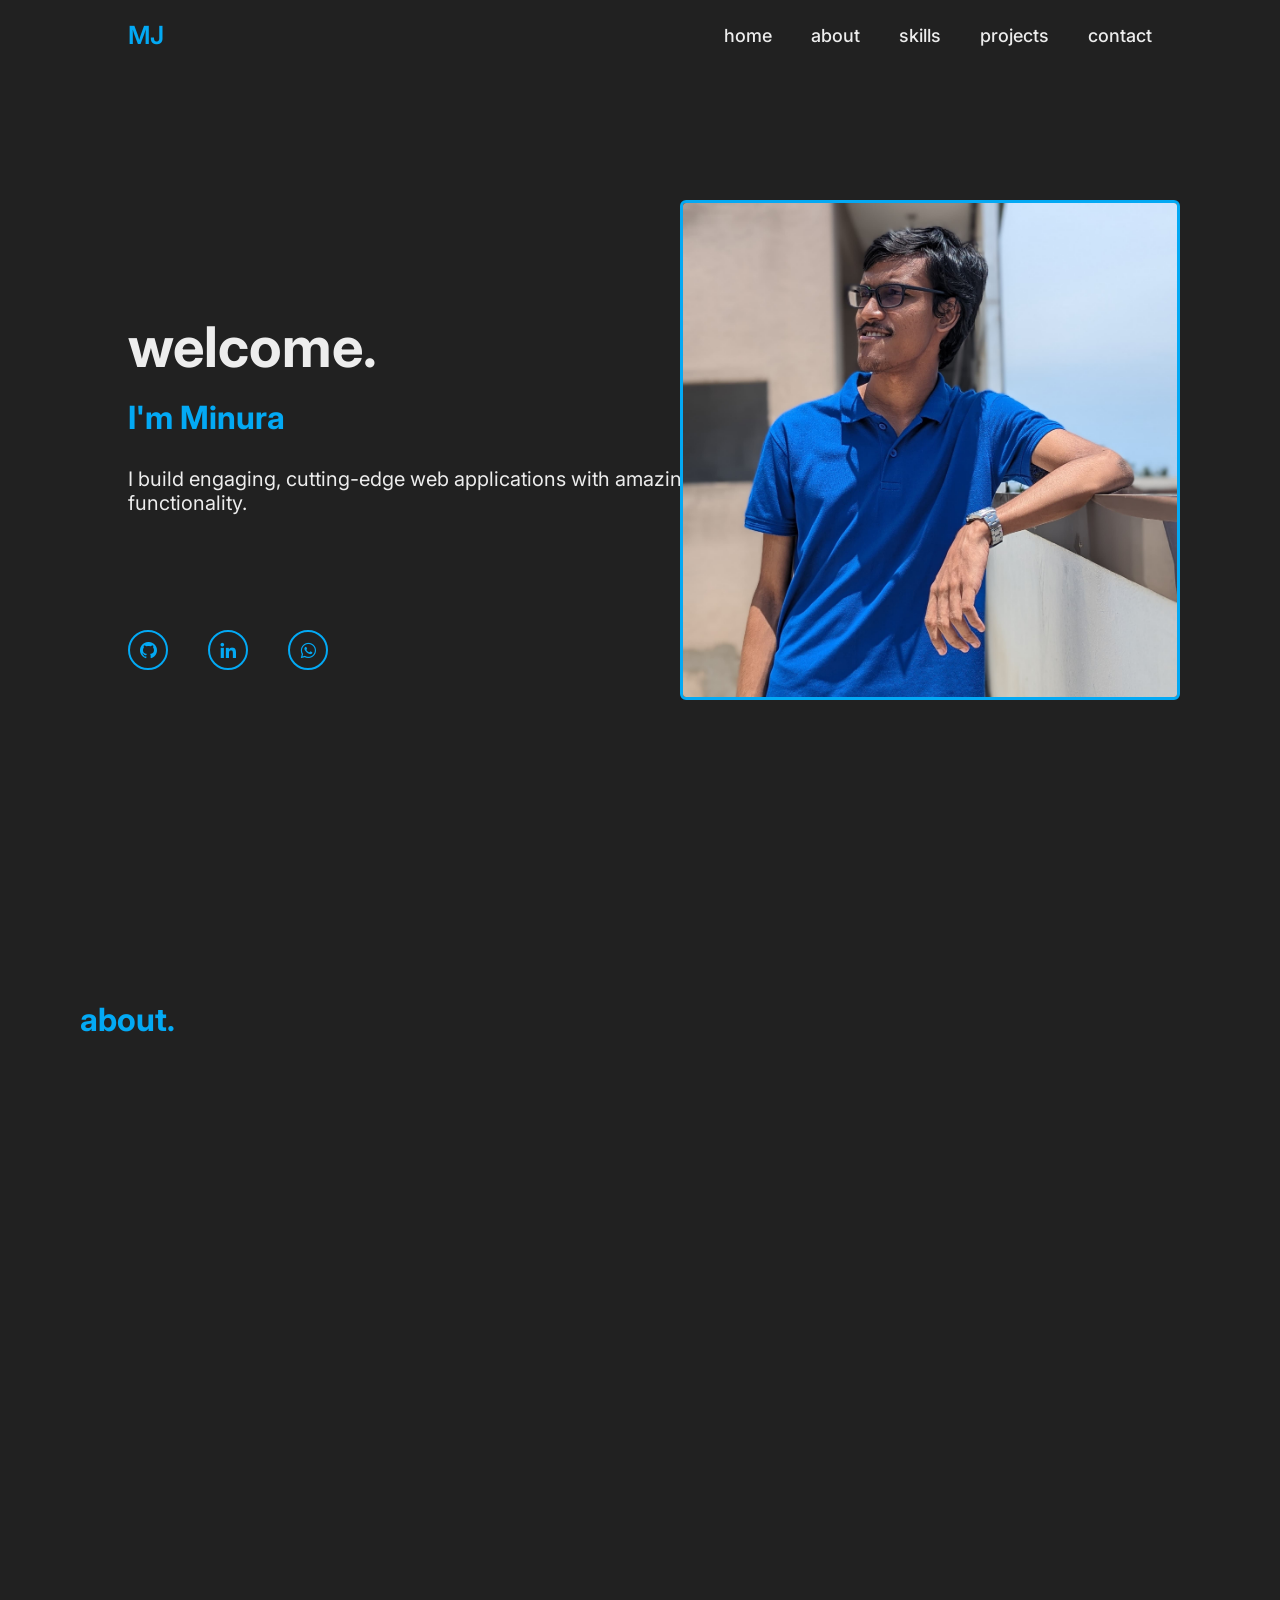
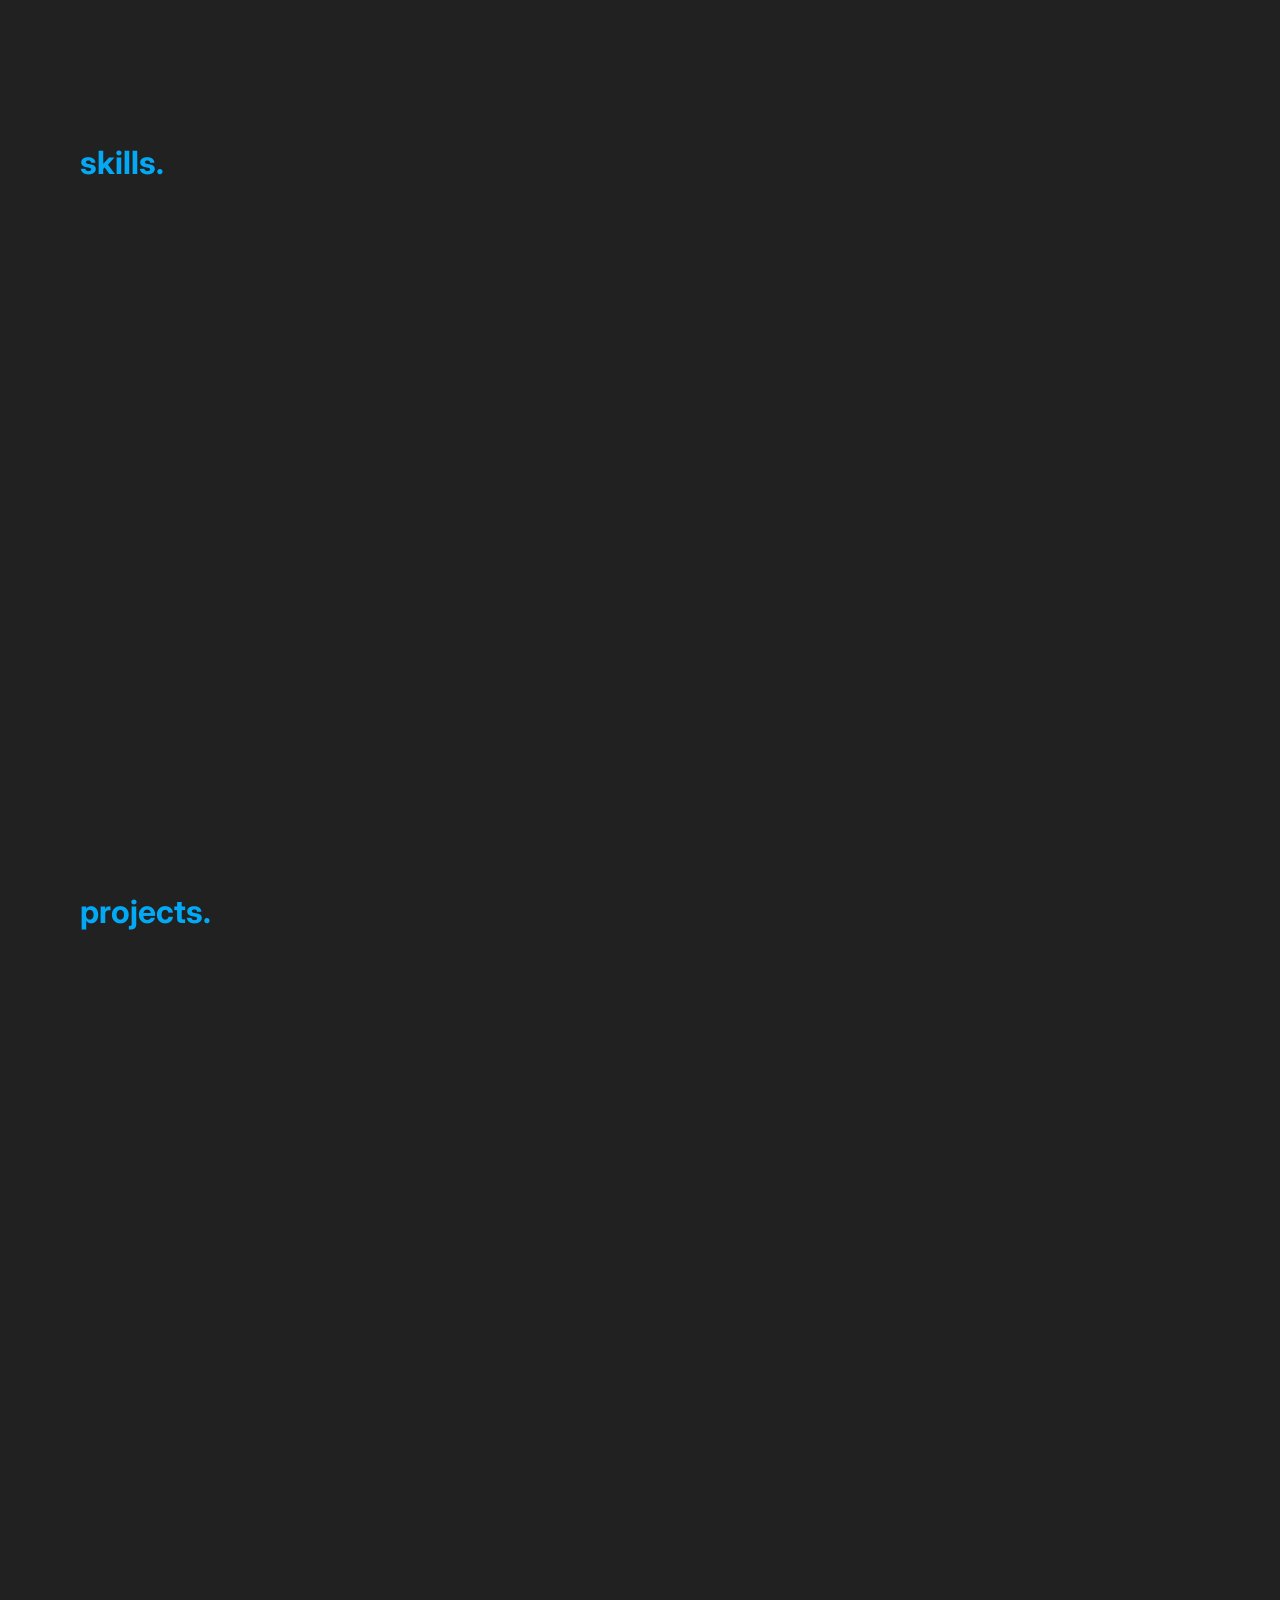
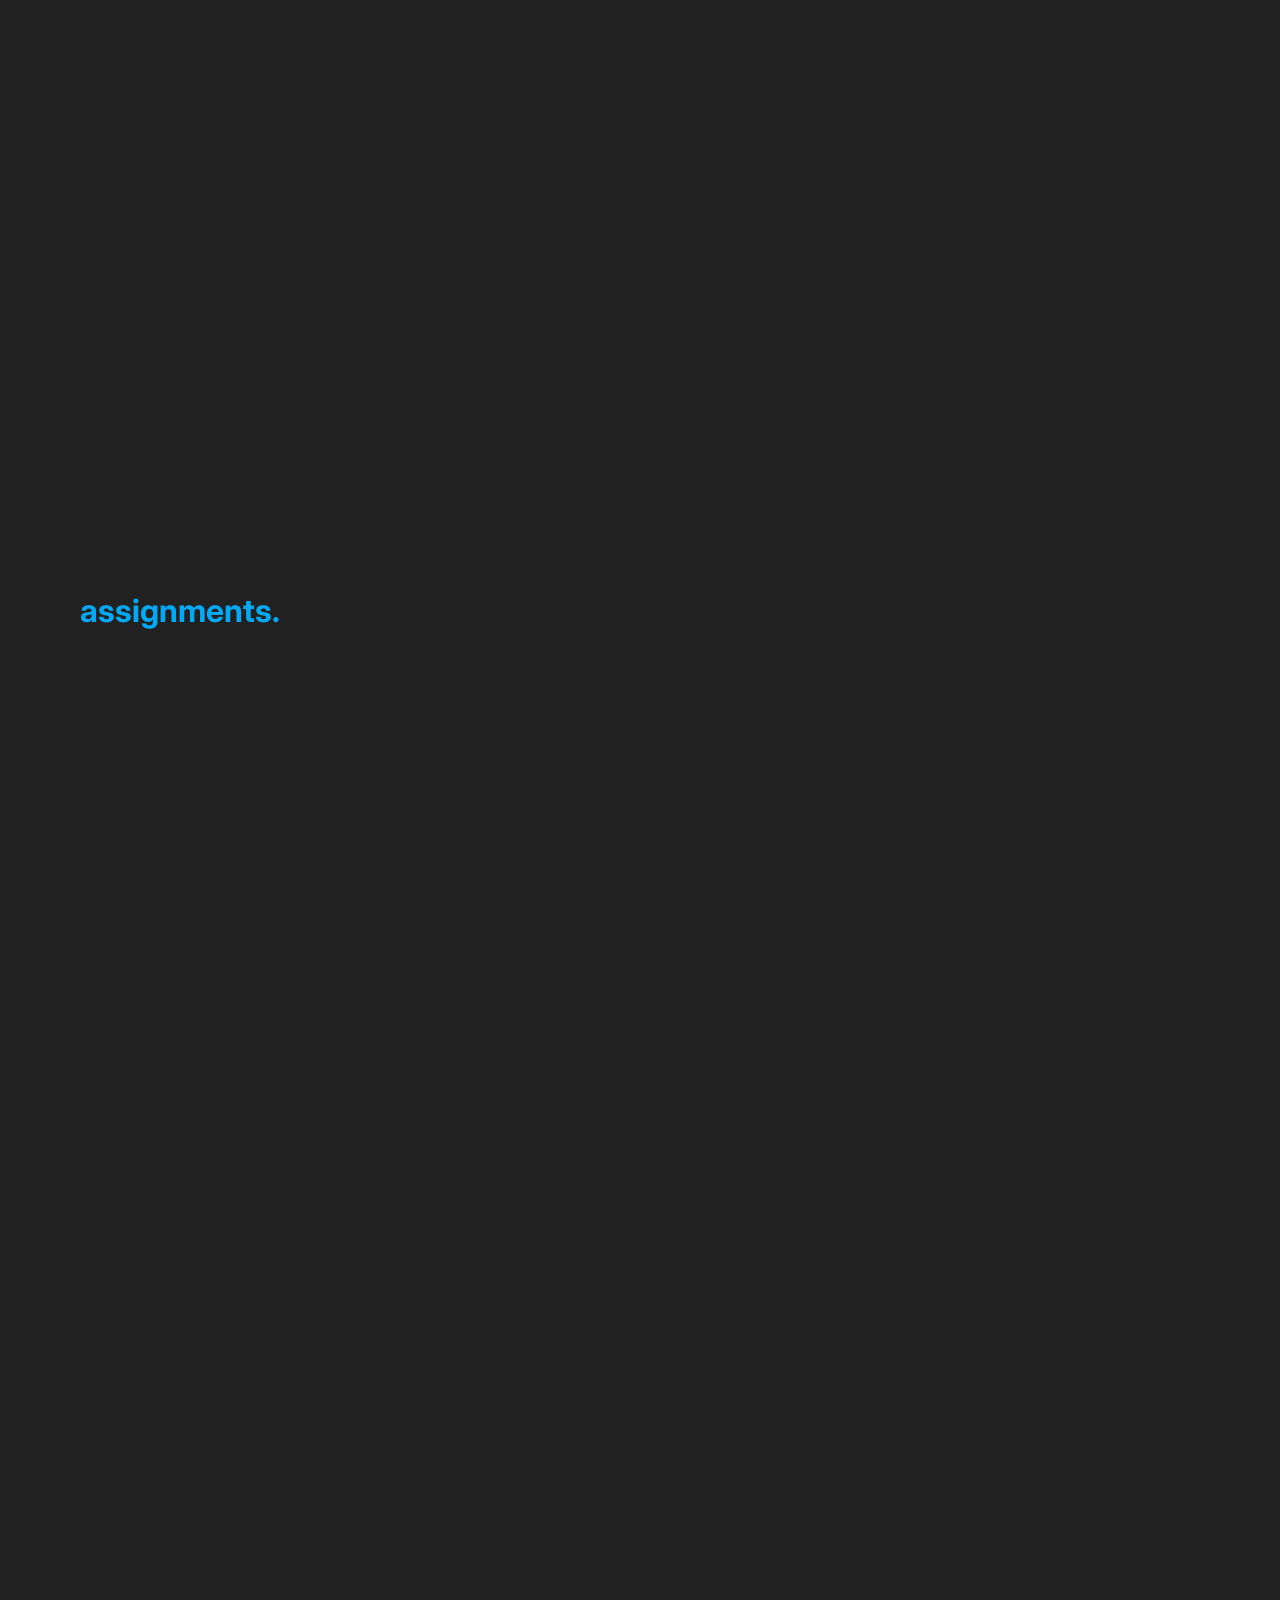
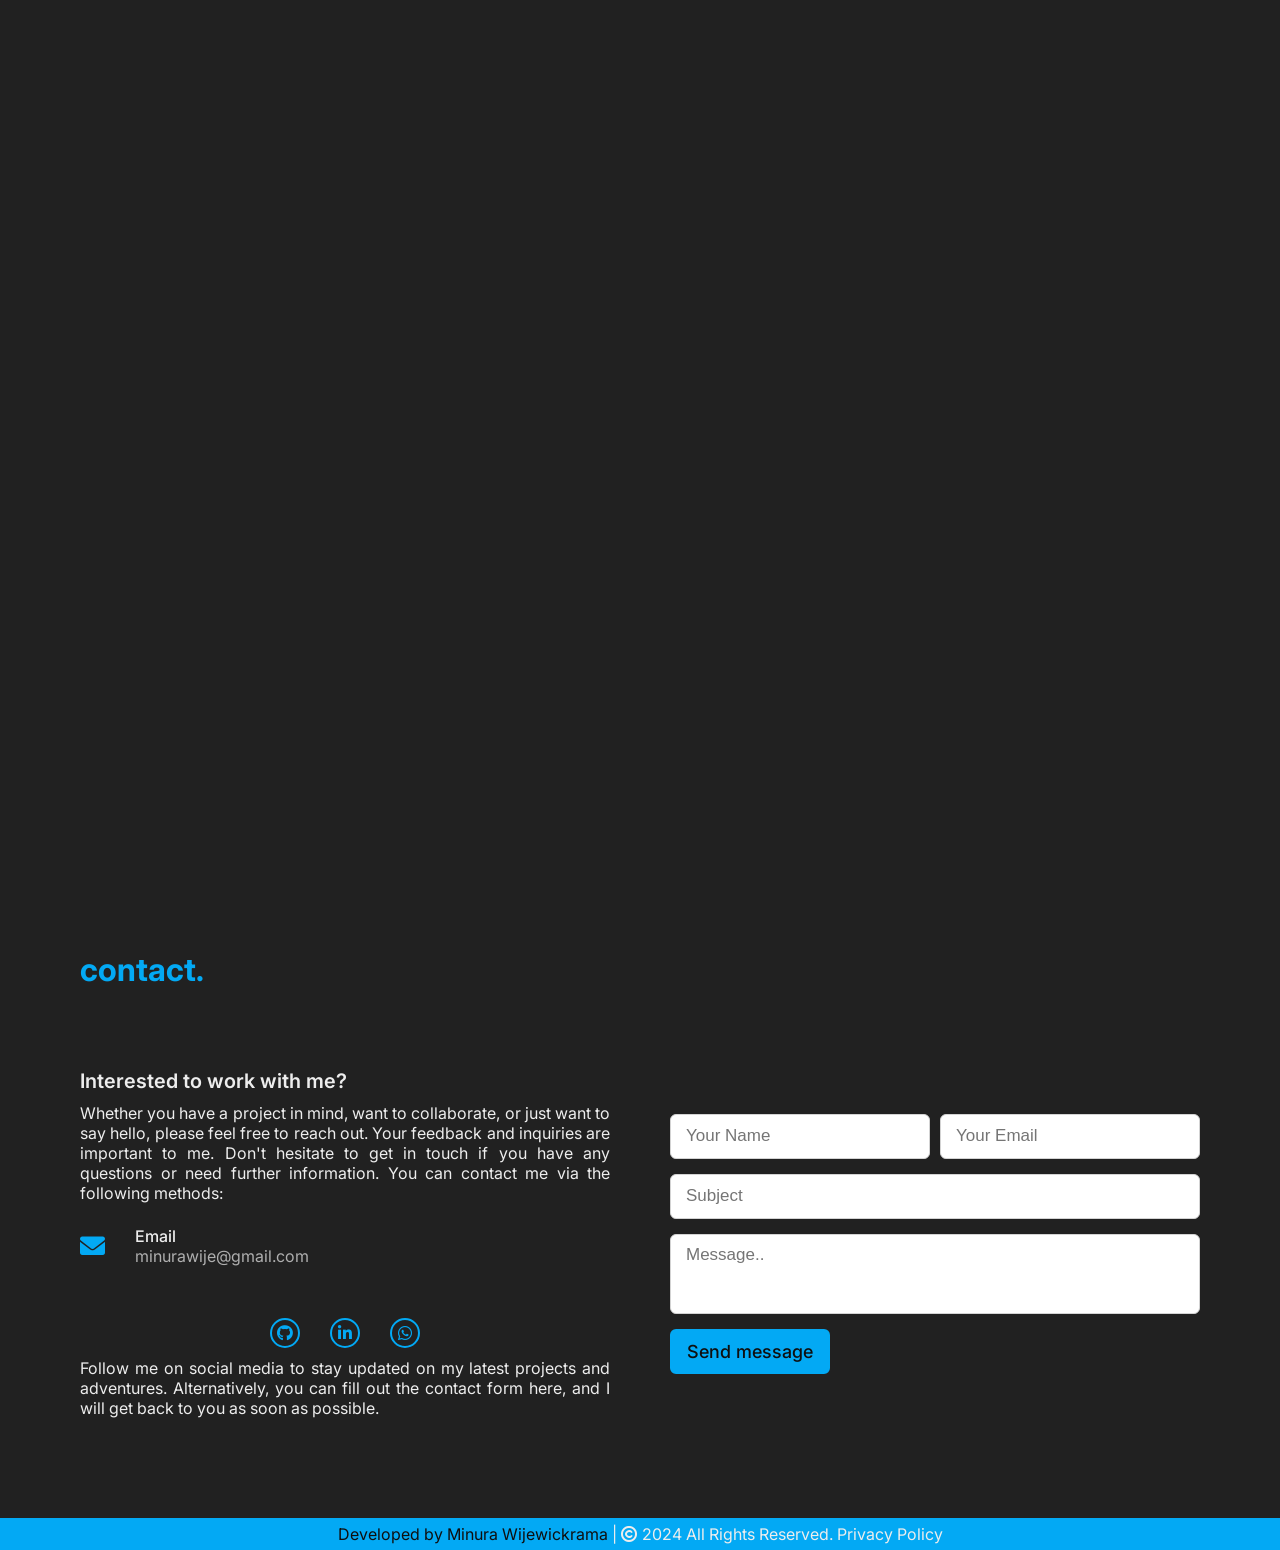
<file: index.html>
<!DOCTYPE html>
<html lang="en">
<head>
    <meta charset="UTF-8">
    <meta name="viewport"
          content="height=device-height,width=device-width, initial-scale=1.0, minimum-scale=1.0, maximum-scale=1.0">
    <title>Minura Wijewickrama</title>
    <meta charset="UTF-8">
    <meta name="description" content="Hi! I'm a full stack developer.">
    <meta name="keywords" content="minura wijewickrama software engineer fullstack web developer programming">
    <meta name="author" content="Minura Wijewickrama">
    <meta name="viewport" content="width=device-width, initial-scale=1.0">

    <link href="https://unpkg.com/aos@2.3.1/dist/aos.css" rel="stylesheet">
    <link href='https://unpkg.com/boxicons@2.1.4/css/boxicons.min.css' rel='stylesheet'>
    <link rel="stylesheet" href="https://cdnjs.cloudflare.com/ajax/libs/font-awesome/6.0.0-beta3/css/all.min.css">


    <link rel="stylesheet" href="style/home.css">
    <link rel="stylesheet" href="style/about.css">
    <link rel="stylesheet" href="style/skills.css">
    <link rel="stylesheet" href="style/projects.css">
    <link rel="stylesheet" href="style/assignments.css">
    <link rel="stylesheet" href="style/contact.css">
    <link
            rel="stylesheet"
            href="https://cdnjs.cloudflare.com/ajax/libs/animate.css/4.1.1/animate.min.css"
    />

</head>

<body>
<!--Header-->
<header class="header">
    <!--<img src="assets/img/logo.png" title="logo" width="150">-->
    <a href="#" class="logo"> MJ </a>
    <nav class="navbar">
        <a href="#Home">home</a>
        <a href="#about">about</a>
        <a href="#skills">skills</a>
        <a href="#projects">projects</a>
        <a href="#contact">contact</a>
    </nav>
    <div class="menu-toggle">
        <div class="bar"></div>
        <div class="bar"></div>
        <div class="bar"></div>
    </div>
</header>

<main>
    <section class="home" id="Home">
        <div class="home-content">
            <h1 class="animate__animated animate__backInLeft" >welcome.</h1>
            <!--<h2>I'm</h2>-->
            <h3>I'm Minura</h3>
            <p>I build engaging, cutting-edge web
                applications with amazing functionality. </p>
            <br>
            <br>

        </div>
        <div class="home-img">
            <img src="assets/img/img-portfolio.jpg" title="Minura Wijewickrama" alt="My Photo">
        </div>

        <div class="home-sm">
            <a href="https://github.com/MinuraWije"><i class='bx bxl-github' ></i></a>
            <a href="https://www.linkedin.com/in/minura-wijewickrama-0b7a6927a/"><i class='bx bxl-linkedin'></i></a>
            <a href="https://wa.me/+94740083688"><i class='bx bxl-whatsapp' ></i></a>
        </div>
    </section>
</main>

<main>
    <!--About-->
    <section class="about" id="about">
        <div class="max-width">
            <h3 class="title">about.</h3>
            <div class="about-content">
                <!--<h6>commited</h6>-->

                <div data-aos="fade-up" data-aos-duration="1000" class="column left">
                    <img src="assets/img/aboutmeimg.jpeg" alt="Profile Image 626x626">
                </div>

                <div data-aos="fade-up" data-aos-duration="1000" class="column right">
                    <img src="assets/img/icons8-student-32.png" title="Student" width="30">

                    <p>
                        I’m a student full stack web developer based in Moratuwa, Sri Lanka.
                    </p>

                    <img src="assets/img/icons8-university-campus-32.png" title="University" width="30">
                    <p>
                        I was formerly a student of S. Thomas’ College Mt. Lavinia and currently
                        pursuing as an undergraduate in computer science at institute of java and software engineering.
                    </p>

                    <h5>
                        fun facts:
                    </h5>

                    <img src="assets/img/icons8-car-48.png" title="Car" width="30">
                    <p>
                        Car enthusiast: From the revving engines to the sleek designs, cars have always fascinated me.
                    </p>

                    <img src="assets/img/icons8-football-48.png" title="Football" width="30">
                    <p>
                        Football fanatic : Been a lifelong Borussia Dortmund fan.
                    </p>

                    <img src="assets/img/icons8-gamepad-48.png" title="Gaming" width="30">
                    <p>
                        Gaming guru : When I’m not behind the wheel or on the sidelines, you can find me  in the virtual worlds.
                    </p>
                    <!--<p>
                        I’m a student full stack web developer based in Moratuwa, Sri Lanka.I was formerly a student of S. Thomas’ College Mt. Lavinia
                        and currently pursuing as an undergraduate in computer science at institute of java and software engineering.
                        Car enthusiast: From the revving engines to the sleek designs, cars have always fascinated me.
                        Football fanatic : Been a lifelong Borussia Dortmund fan. Gaming guru : When I’m not behind the wheel or on the sidelines, you can find me  in the virtual worlds.
                    </p>-->
                </div>

                <!--<h6>commited</h6>-->
            </div>
        </div>
    </section>
</main>

<br>

<main>
    <!--Skills-->
    <section class="skills" id="skills">
        <div class="max-width">
            <h3 class="title">skills.</h3>

            <div class="skill-content"  data-aos="fade-up" data-aos-duration="1000">
                <!--<p>
                    I offer anything and everything as a full stack web developer.
                </p>-->

                <div>
                    <h5>frontend development</h5>

                    <p class="content">to bring vibrant ideas to life</p>

                    <figure id="html"><img src="assets/img/icons8-html-48.png" title="HTML" width="40" alt="HTML"></figure>
                    <p>HTML</p>

                    <figure id="css"><img src="assets/img/icons8-css3-48.png" title="CSS" width="40" alt="CSS"></figure>
                    <p>CSS</p>

                    <figure id="js"><img src="assets/img/vecteezy_javascript-logo-png-javascript-icon-transparent-png_27127463.png" title="Javascript" width="40" alt="Javascript"></figure>
                    <p>Javascript</p>
                </div>

                <div>
                    <h5>backend development</h5>

                    <p class="content">to give amazing functionality</p>

                    <figure><img src="assets/img/icons8-node-js-48.png" title="Node js" width="40"></figure>
                    <p>Node js</p>

                    <figure><img src="assets/img/icons8-express-js-48.png" title="Express js" width="40"></figure>
                    <p>Express js</p>

                    <figure><img src="assets/img/icons8-mysql-logo-48.png" title="Mysql" width="40"></figure>
                    <p>Mysql</p>
                </div>

                <div>
                    <h5>additional tools and skills</h5>

                    <p class="content">to have a seamless workflow</p>

                    <figure><img src="assets/img/icons8-git-48.png" title="Git" width="40"></figure>
                    <p>Git</p>

                    <figure><img src="assets/img/icons8-github-30.png" title="Github" width="40"></figure>
                    <p>Github</p>

                    <figure><img src="assets/img/icons8-intellij-idea-48.png" title="Intellij Idea" width="40"></figure>
                    <p>Intellij Idea</p>
                </div>
            </div>

        </div>

    </section>
</main>


<main>
    <!--Projects-->
    <section class="projects" id="projects">

        <div class="max-width">
            <h3 class="title">projects.</h3>

            <div class="project-wrapper" data-aos="fade-up" data-aos-duration="1000">
                <div class="project" >
                    <div id="project1" class="project-image1"></div>

                    <div class="project-desc">
                        <h1>
                            Tyre shop management system.
                        </h1>
                        <p>
                            This was my first semester final project which was completed as an all in one system for a tyre shop.
                        </p>
                        <!--<input type="button" id="See more" value="See more">-->
                        <button class="projectBtn"><a href="https://github.com/MinuraWije/TyreShopManagementSystem">Git Hub</a></button>
                    </div>
                </div>

                <div class="project">
                    <div id="project2" class="project-image2"></div>

                    <div class="project-desc">
                        <h1>
                            Layered project.
                        </h1>
                        <p>
                            This project was completed by converting the 1st semester project to layered architecture.
                        </p>
                        <!--<input type="button" id="See more2" value="See more">-->
                        <button class="projectBtn"><a href="https://github.com/MinuraWije/LayeredTyreShopManagementSystem">Git Hub</a></button>
                    </div>
                </div>

                <div class="project">
                    <div id="project3" class="project-image3"></div>

                    <div class="project-desc">
                        <h1>
                            Hibernate project.
                        </h1>
                        <p>
                            I have completed a library management system that showcases the use of hibernate.
                        </p>
                        <!--<input type="button" id="See more3" value="See more">-->
                        <button class="projectBtn"><a href="https://github.com/MinuraWije/bookworm">Git Hub</a></button>
                    </div>
                </div>

                <div class="project">
                    <div id="project4" class="project-image4"></div>

                    <div class="project-desc">
                        <h1>
                            Chat application.
                        </h1>
                        <p>
                            I have used my knowledge in network programming in this project by creating a online chat application.
                        </p>
                        <!--<input type="button" id="See more4" value="See more">-->
                        <button class="projectBtn"><a href="https://github.com/MinuraWije/Chat-Application">Git Hub</a></button>
                    </div>
                </div>
            </div>
        </div>

    </section>
</main>


<main>
    <!--Assignments-->
    <section id="assignment">

        <div class="max-width">

            <h3 class="title">assignments.</h3>
        </div>
            <div class="assignment">
                <div id="card1" class="card " data-aos="fade-up" >
                    <a class="link" href="https://github.com/MinuraWije/my-profile"><i class="fa-brands fa-github"></i></a>
                    <p class="card-title">Assignment 1</p>
                    <p class="title2">This was the first stage of designing this portfolio website. I have the links to sitemap, wireframe and figma mockup design given below.</p>
                    <ul class="list">

                        <!--<li><a href="https://docs.google.com/document/d/1JahiiVoPVdqAokS0rccdCevQ5DWRZqp7ooxB0uf217k/edit?usp=sharing">Requirement Document</a></li>-->
                        <li><a href="https://drive.google.com/file/d/15lnceIuSUrcXi2jqiQgGp1hLtiPzOfav/view">Site Map</a></li>
                        <li><a href="https://drive.google.com/file/d/1s8pzyUuDKQaXLLF1KUYaE0SOuC4b05Hu/view">Wireframe</a></li>
                        <li><a href="https://www.figma.com/file/mkXIizPk8NKMzR4E35hTqn/Portfolio?type=design&node-id=0%3A1&mode=design&t=J4LaB8ouysS6wuQF-1">Mockup</a></li>
                    </ul>
                </div>

                <div id="card2" class="card" data-aos="fade-up">
                    <a class="link" href="https://github.com/MinuraWije/my-profile"><i class="fa-brands fa-github"></i></a>
                    <p class="card-title">Assignment 2</p>
                    <p class="title2">In this assignment I have completed the html structure of this portfolio website.</p>

                    <ul class="list">
                        <li>
                            <a href="https://github.com/MinuraWije/my-profile">Git-Hub</a>
                        </li>
                    </ul>
                </div>

                <div id="card3" class="card" data-aos="fade-up">
                    <a class="link" href="https://github.com/MinuraWije/CSS-Assignment-03"><i class="fa-brands fa-github"></i></a>
                    <p class="card-title">Assignment 3</p>
                    <p class="title2">The assignment that is based on css styling and positioning.There are 6 cases in this
                        assignment.</p>
                    <ul class="list">
                        <li><a href="assets/assignments/Assignment-03/Case-01/case-01.html">Case 01 - A responsive art work.</a></li>
                        <li><a href="assets/assignments/Assignment-03/Case-02/case-02.html">Case 02 - IJSE web page</a></li>
                        <li><a href="assets/assignments/Assignment-03/Case-03/case-03.html">Case 03 - Fixed positions in css</a></li>
                        <li><a href="assets/assignments/Assignment-03/Case-04/case-04.html">Case 04 - Sticky positions in css</a></li>
                        <li><a href="assets/assignments/Assignment-03/Case-05/case-05.html">Case 05 - Grid layout part-1</a></li>
                        <li><a href="assets/assignments/Assignment-03/Case-06/case-06.html">Case 06 - Grid layout part-2</a></li>
                    </ul>
                </div>

                <div id="card4" class="card" data-aos="fade-up">
                    <a class="link" href="https://github.com/MinuraWije/CSS-Assignment-04"><i class="fa-brands fa-github"></i></a>
                    <p class="card-title">Assignment 4</p>
                    <p class="title2">This is the assignment that is based on css animation.There are 6 cases in this assignment.</p>
                    <ul class="list">
                        <li><a href="assets/assignments/Assignment-04/Case-01/case-01.html">Case 01 - Dashboard menu
                            </a>
                        </li>
                        <li><a href="assets/assignments/Assignment-04/Case-02/case-02.html">Case 02 - RWAD hover</a>
                        </li>
                        <li><a href="assets/assignments/Assignment-04/Case-03/case-03.html">Case 03 - Rotating rectangle</a>
                        </li>
                        <li><a href="assets/assignments/Assignment-04/Case-04/case-04.html">Case 04 - Water drop</a>
                        </li>
                        <li><a href="assets/assignments/Assignment-04/Case-05/case-05.html">Case 05 - Image slider</a></li>
                        <li><a href="assets/assignments/Assignment-04/Case-06/case-06.html">Case 06 - Car animation</a></li>
                    </ul>
                </div>

                <div id="card5" class="card" data-aos="fade-up">
                    <a class="link" href="https://github.com/MinuraWije/my-profile/tree/with-css"><i
                            class="fa-brands fa-github"></i></a>
                    <p class="card-title">Assignment 5</p>
                    <p class="title2">This contains the html and css styles used to design this portfolio website.</p>
                    <ul class="list">
                        <li>
                            <a href="https://github.com/MinuraWije/my-profile/tree/with-css">Git-Hub</a>
                        </li>
                    </ul>
                </div>

                <div id="card6" class="card scroll-top" data-aos="fade-up">
                    <a class="link" href="https://github.com/MinuraWije/CSS-Assignment-06"><i class="fa-brands fa-github"></i></a>
                    <p class="card-title">Assignment 6</p>
                    <p class="title2">This assignment contains a simple POS application which was completed with the use of bootstrap.</p>
                    <ul class="list">
                        <li>
                            <a href="https://github.com/MinuraWije/CSS-Assignment-06">Git-Hub</a>
                        </li>
                    </ul>
                </div>

                <div id="card7" class="card" data-aos="fade-up">
                    <a class="link" href="https://github.com/MinuraWije/CSS-Assignment-06/tree/assignment-07"><i class="fa-brands fa-github"></i></a>
                    <p class="card-title">Assignment 7</p>
                    <p class="title2">This assignment includes the previous assignment's POS system which has been converted to a single page application(SPA).</p>

                    <ul class="list">
                        <li>
                            <a href="https://github.com/MinuraWije/CSS-Assignment-06/tree/assignment-07">Git-Hub</a>
                        </li>
                    </ul>
                </div>

                <div id="card8" class="card scroll-top" data-aos="fade-up">
                    <a class="link" href="https://github.com/MinuraWije/IT-Assignment-08"><i class="fa-brands fa-github"></i></a>
                    <p class="card-title">Assignment 8</p>
                    <p class="title2">This assignment is based on js animations.The links to the 2 cases are given below.</p>
                    <ul class="list">
                        <li><a href="assets/assignments/Assignment-08/Case-01/case-01.html">Case 01 - Javascript Queue</a></li>
                        <li><a href="assets/assignments/Assignment-08/Case-02/case-02.html">Case 02 - Javascript Queue</a></li>
                    </ul>
                </div>

                <div id="card9" class="card" data-aos="fade-up">
                    <a class="link" href="https://github.com/MinuraWije/IT-Assignment-09"><i class="fa-brands fa-github"></i></a>
                    <p class="card-title">Assignment 9</p>
                    <p class="title2">The goal of this assignment was to create a knight rider themed light bar animation.</p>
                    <ul class="list">
                        <li><a href="assets/assignments/Assignment-09/index.html">Knight Rider</a></li>
                    </ul>
                </div>

                <div id="card10" class="card" data-aos="fade-up">
                    <a class="link" href="https://github.com/MinuraWije/IT-Assignment-10"><i class="fa-brands fa-github"></i></a>
                    <p class="card-title">Assignment 10</p>
                    <p class="title2">This is a calculator that was made with html, css and js.</p>
                    <ul class="list">
                        <li><a href="assets/assignments/Assignment-10/index.html">JS Calculator</a></li>
                    </ul>
                </div>

                <div id="card11" class="card" data-aos="fade-up">
                    <a class="link" href="https://github.com/MinuraWije/CSS-Assignment-06/tree/Assignment-11-with-JS"><i class="fa-brands fa-github"></i></a>
                    <p class="card-title">Assignment 11</p>
                    <p class="title2">This assignment includes the JS implication to the POS system created earlier.</p>
                    <ul class="list">
                        <li><a href="https://github.com/MinuraWije/CSS-Assignment-06/tree/Assignment-11-with-JS">POS System with JS.</a></li>
                    </ul>
                </div>

                <div id="card12" class="card" data-aos="fade-up">
                    <a class="link" href="https://github.com/MinuraWije/CSS-Assignment-06/tree/Assignment-11-with-JS"><i class="fa-brands fa-github"></i></a>
                    <p class="card-title">Assignment 12</p>
                    <p class="title2">This assignment includes the JS implication to the POS system created earlier.</p>
                    <ul class="list">
                        <li><a href="assets/assignments/Assignment-12/index.html">POS System with JS.</a></li>
                    </ul>
                </div>
            </div>
        <!--</div>-->

    </section>
</main>


<main>
    <!--Contact-->
    <section class="contact" id="contact">
        <div class="max-width">
            <h3 class="title">contact.</h3>

            <div class="contact-content">

                <div class="column left">
                    <!--<div class="text">Thank you for visiting my portfolio website.</div>-->
                    <div class="text">Interested to work with me?</div>
                    <p>Whether you have a project in mind, want to collaborate, or just want to say hello, please feel free to reach out.
                        Your feedback and inquiries are important to me. Don't hesitate to get in touch if you have any questions or need further information.
                        You can contact me via the following methods:</p>
                    <div class="icons">

                        <div class="row">
                            <i class="fa-solid fa-envelope"></i>
                            <div class="info">
                                <div class="head">Email</div>
                                <div class="sub-title"><a href="mailto:minurawije@gmail.com"
                                                          style="text-decoration: none; color: #afafaf;">minurawije@gmail.com</a>
                                </div>
                            </div>
                        </div>

                        <br>

                        <div class="social-menu">
                            <ul>
                                <li><a href="https://github.com/MinuraWije"><i class="fa-brands fa-github"></i></a></li>
                                <li><a href="https://www.linkedin.com/in/minura-wijewickrama-0b7a6927a/"><i class="fa-brands fa-linkedin-in"></i></a></li>
                                <li><a href="https://wa.me/+94740083688"><i class="fa-brands fa-whatsapp"></i></i></a></li>
                            </ul>
                        </div>
                    </div>
                    <p>Follow me on social media to stay updated on my latest projects and adventures.
                        Alternatively, you can fill out the contact form here, and I will get back to you as soon as possible.</p>
                </div>

                <!-- Reach -->
                <div class="column right">
                    <!--<div class="text">Message me</div>-->
                    <form action="#">
                        <div class="fields">
                            <div class="field name">
                                <input type="text" placeholder="Your Name" required>
                            </div>
                            <div class="field email">
                                <input type="email" placeholder="Your Email" required>
                            </div>
                        </div>
                        <div class="field">
                            <input type="text" placeholder="Subject" required>
                        </div>
                        <div class="field textarea">
                            <textarea cols="30" rows="10" placeholder="Message.." required></textarea>
                        </div>
                        <div class="button-area">
                            <button type="submit">Send message</button>
                        </div>
                    </form>
                </div>

            </div>
        </div>
    </section>
</main>


<!--Footer-->
<footer>
    <span>
        <a href="">Developed by Minura Wijewickrama</a> | <span class="far fa-copyright"></span> 2024 All Rights Reserved. Privacy Policy
    </span>
</footer>


<script src="https://unpkg.com/aos@2.3.1/dist/aos.js"></script>

<script src="script.js"></script>

<script>
    AOS.init();
</script>
</body>
</html>
</file>
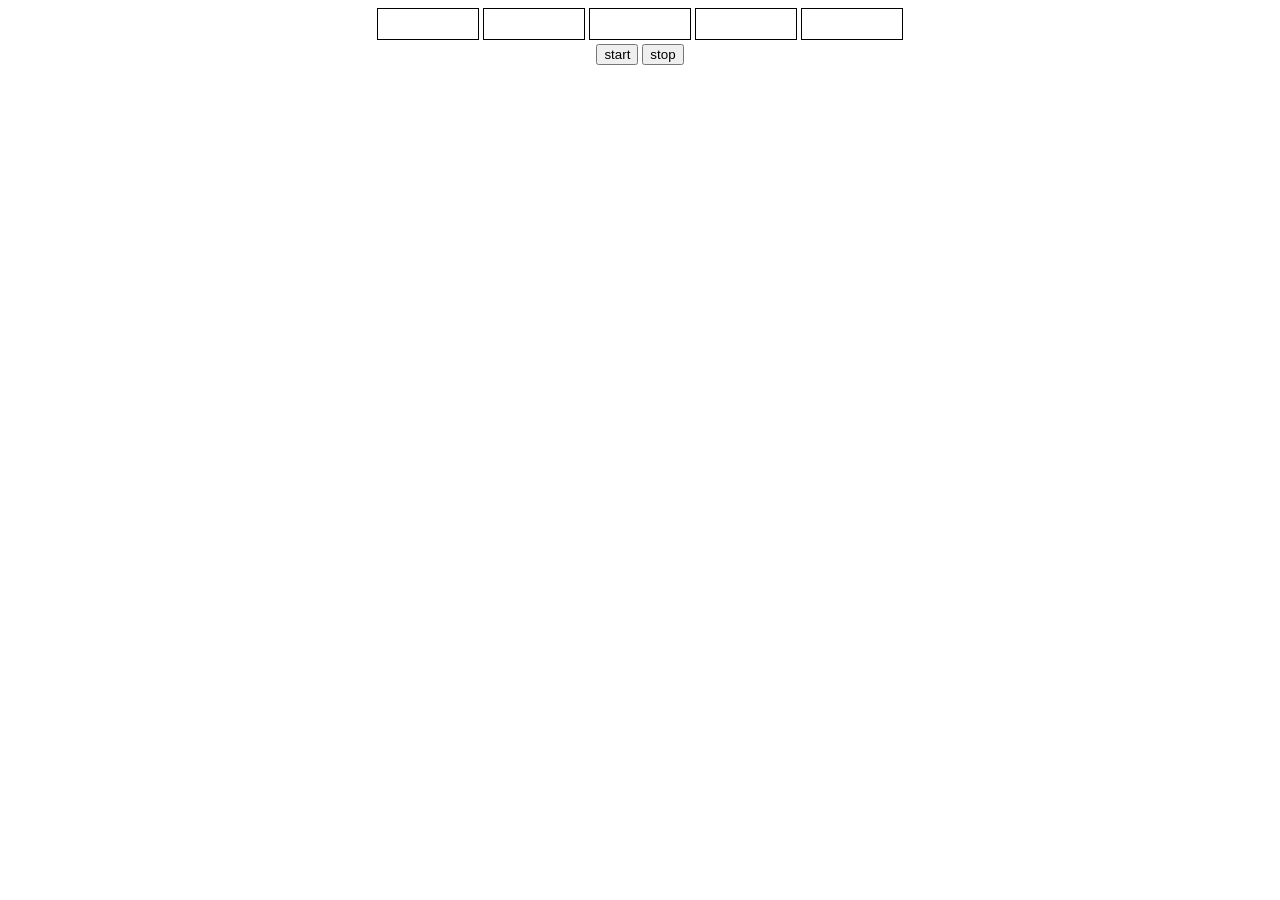
<file: assets/assignments/Assignment-09/index.html>
<!doctype html>
<html lang="en">
<head>
    <meta charset="UTF-8">
    <meta name="viewport"
          content="width=device-width, user-scalable=no, initial-scale=1.0, maximum-scale=1.0, minimum-scale=1.0">
    <meta http-equiv="X-UA-Compatible" content="ie=edge">
    <title>KITT Light Theme</title>

    <style>
        section{
            text-align: center;
            top: 0px;
            bottom: 0px;
            left: 0px;
            right: 0px;
            margin: auto;
        }
        #lights>div{
            height: 30px;
            width: 100px;
            border: 1px solid black;
            display: inline-block;
        }
        .light-on{
            background: red;
        }
        .trailing-light1{
            background: brown;
        }
    </style>


</head>
<body>
<section id="lights">
    <div id="value1" class="light"></div>
    <div id="value2" class="light"></div>
    <div id="value3" class="light"></div>
    <div id="value4" class="light"></div>
    <div id="value5" class="light"></div>
</section>

<section>
    <button id="startbtn">start</button>
    <button id="stopbtn">stop</button>
</section>

<audio id="audio" src="assets/audio.mp3"></audio>

<script src="assets/jquery-3.7.1.min.js"></script>

<script>
    var current_light_index = -1;
    var max_light_count = 5;
    var move = "RIGHT"; //RIGHT or LEFT
    function updateLightPanel(){
        $(".light").removeClass("light-on");
        /*$(".light").eq(current_light_index).addClass("light-on");*/
        $(".light").removeClass("trailing-light1");

        if (move=="RIGHT"){
            ++current_light_index;
            $(".light").eq(current_light_index).addClass("light-on");
            if (current_light_index-1>=0){
                $(".light").eq(current_light_index-1).addClass("trailing-light1");
            }

            if(current_light_index===max_light_count-1) {
                move = "LEFT";
            }
        }
        else{
            --current_light_index;
            $(".light").eq(current_light_index).addClass("light-on");
            if(current_light_index<max_light_count){
                $(".light").eq(current_light_index+1).addClass("trailing-light1");
            }
            if(current_light_index===0){
                move = "RIGHT";
            }
        }
    }

    $("#startbtn").on('click', function (){
        my_interval = setInterval(updateLightPanel,100);
        $('#audio')[0].play();
    });
    $("#stopbtn").on('click', function (){
        clearInterval(my_interval);
        $('#audio')[0].pause();
    });

</script>
</body>
</html>
</file>
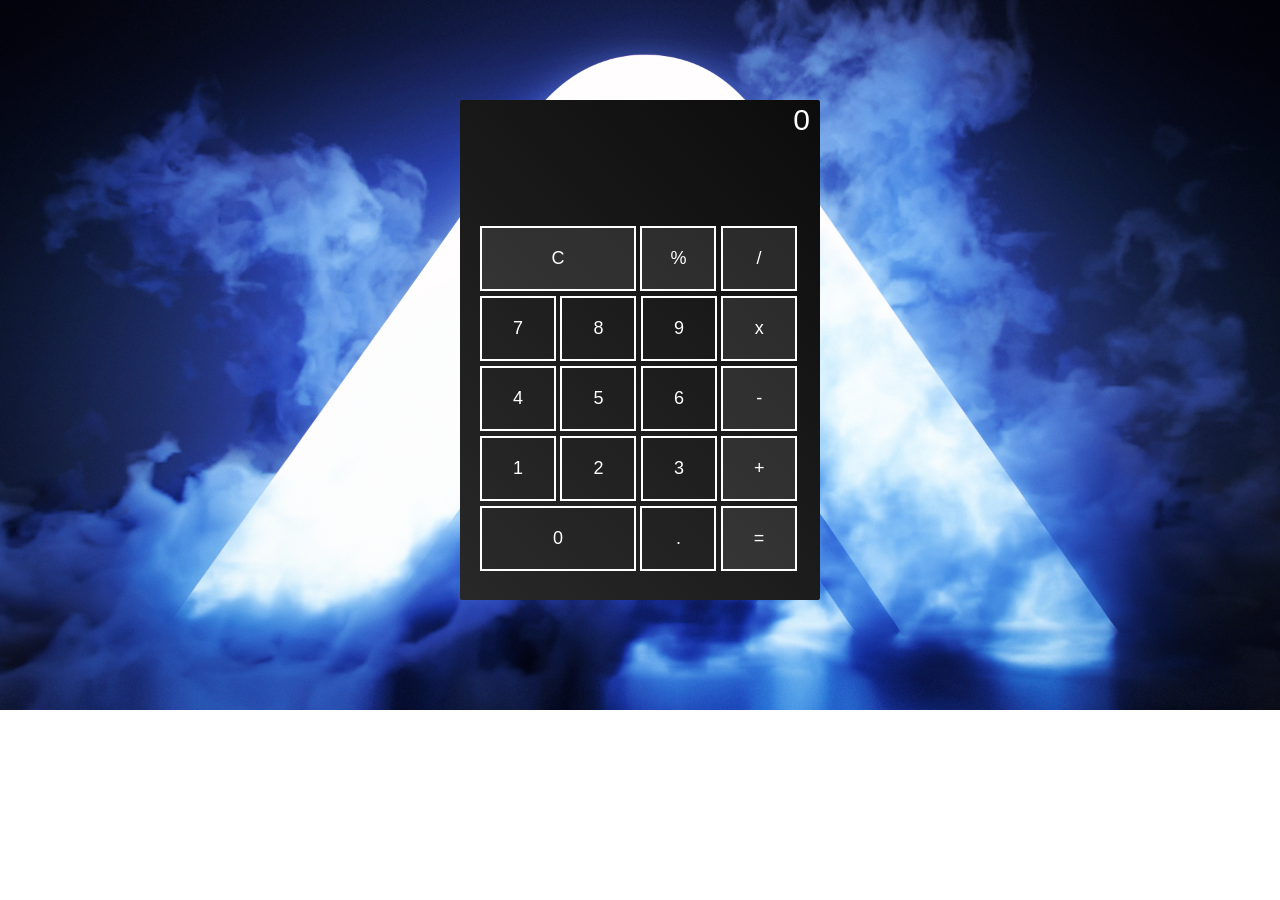
<file: assets/assignments/Assignment-10/index.html>
<!DOCTYPE html>
<html lang="en">
<head>
    <meta charset="UTF-8">
    <title>IT-Assignment-10-Calculator</title>
     <link rel="stylesheet" href="calculator.css">
</head>
<body>
<section>
<div class="calculator">
  <div class="wrapper">
    <div class="display" id="display">
    </div>
    <div class="buttons">
      <button id="clear" class="sign">C</button>
      <button id="percent" class="sign">%</button>
      <button id="divide" class="sign">/</button>
      <button id="seven">7</button>
      <button id="eight">8</button>
      <button id="nine">9</button>
      <button id="multiply" class="sign">x</button>
      <button id="four">4</button>
      <button id="five">5</button>
      <button id="six">6</button>
      <button id="subtract" class="sign">-</button>
      <button id="one">1</button>
      <button id="two">2</button>
      <button id="three">3</button>
      <button id="add" class="sign">+</button>
      <button id="zero">0</button>
      <button id="decimal">.</button>
      <button id="equals" class="sign">=</button>
    </div>
  </div>

</div>
</section>

<script src="assets/jquery.min.js"></script>
<script src="calculator.js"></script>
</body>
</html>
</file>
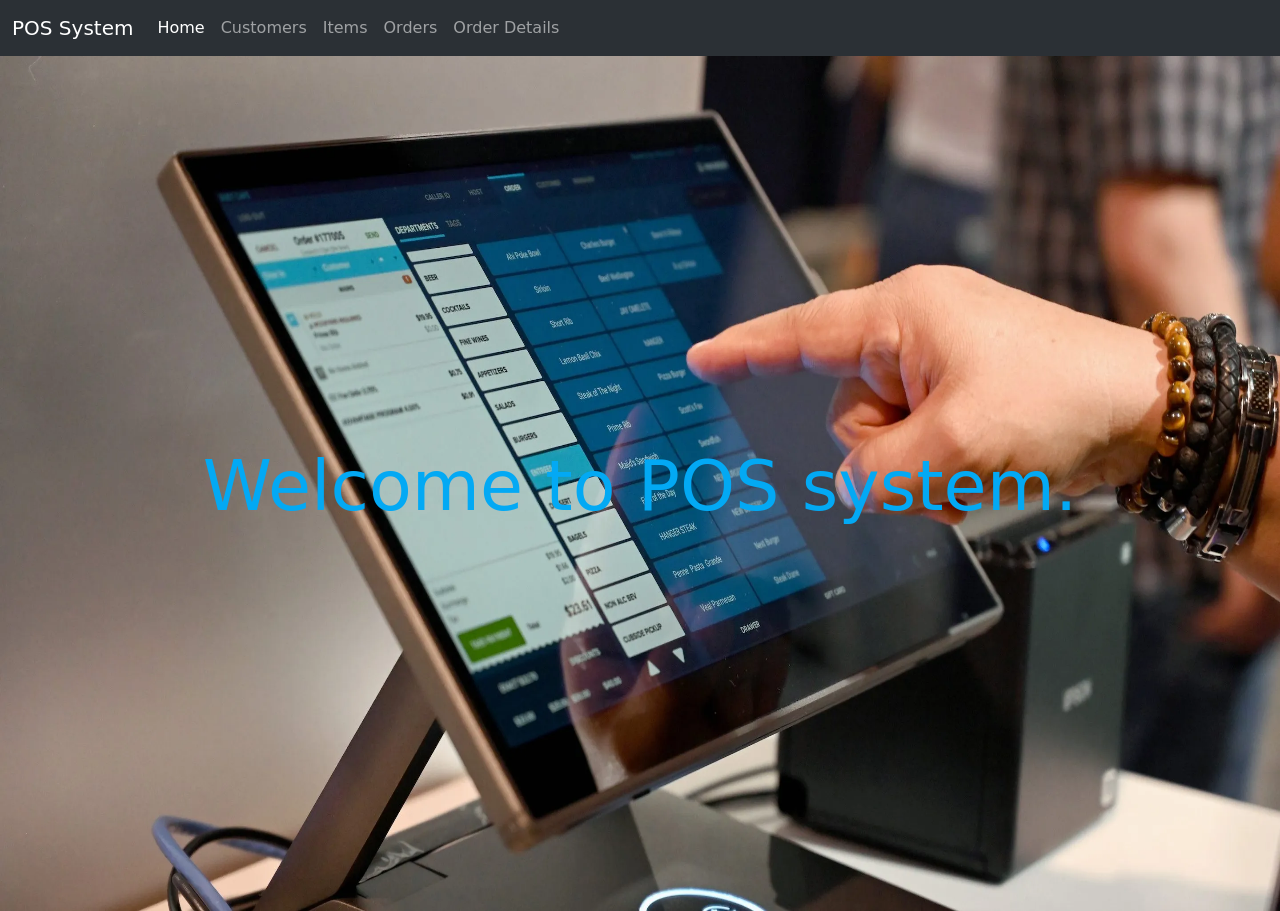
<file: assets/assignments/Assignment-12/index.html>
<!DOCTYPE html>
<html lang="en">
<head>
    <meta charset="UTF-8">
    <title>Home Page</title>
    <link href="https://cdn.jsdelivr.net/npm/bootstrap@5.3.3/dist/css/bootstrap.min.css" rel="stylesheet" integrity="sha384-QWTKZyjpPEjISv5WaRU9OFeRpok6YctnYmDr5pNlyT2bRjXh0JMhjY6hW+ALEwIH" crossorigin="anonymous">

    <style>
        #customer-section,#order-section,#item-section,#order-details-section{display: none}
        /*.standard_card{
            width: 1000px;
            margin: auto;
            margin-top: 20px;
        }*/
        body{
            background: dimgrey;
        }
        .left-pane {
            padding: 5%;
            width: 50vw;
        }

        .right-pane {
            padding: 5%;
            margin-top: 0px;
            margin-left: 50vw;
            width: 50vw;
            position: absolute;
        }

        .table-pane {
            padding: 5%;
            margin-top: calc(100vh - 56px);
        }
        .table-pane h1{
            padding-left: 70px;
        }
        .banner {
            width: 100%;
            height: 100%;
            background-image: linear-gradient(rgba(0,0,0,0.75),rgba(0,0,0,0.75)),url("https://static.vecteezy.com/system/resources/previews/036/324/445/non_2x/[base64].jpg");
            background-size: cover;
            background-position: center ;
        }
        .banner img {
            width: 100%;
            height: 95vh;
        }
        .banner div:first-child{
            width: 100%;
            height: 70vh;
            background: 50%;
            background-color: black;
        }
        .content {
            width: 100%;
            position: absolute;
            top: 50%;
            transform: translateY(-50%);
            text-align: center;
            color: #fff;
        }
        .content h1 {
            font-size: 70px;
            margin-top: 80px;
            color: #03A9F4;
        }
        .content p {
            margin: 20px auto;
            font-weight: 100;
            line-height: 25px;
        }
    </style>
</head>

<header>
    <nav class="navbar navbar-expand-lg bg-body-tertiary" data-bs-theme="dark">
        <div class="container-fluid">
            <a class="navbar-brand" href="#">POS System</a>
            <button class="navbar-toggler" type="button" data-bs-toggle="collapse" data-bs-target="#navbarNavDropdown" aria-controls="navbarNavDropdown" aria-expanded="false" aria-label="Toggle navigation">
                <span class="navbar-toggler-icon"></span>
            </button>
            <div class="collapse navbar-collapse" id="navbarNavDropdown">
                <ul class="navbar-nav">
                    <li class="nav-item">
                        <span class="nav-link active" aria-current="page" id="nav-home">Home</span>
                    </li>
                    <li class="nav-item">
                        <span class="nav-link" id="nav-customer">Customers</span>
                    </li>
                    <li class="nav-item">
                        <span class="nav-link" id="nav-item" >Items</span>
                    </li>
                    <li class="nav-item">
                        <span class="nav-link" id="nav-order" >Orders</span>
                    </li>
                    <li class="nav-item">
                        <span class="nav-link" id="nav-order-details">Order Details</span>
                    </li>
                </ul>
            </div>
        </div>
    </nav>
</header>

<body>

<!--Home section-->
<section id="home-section">
        <div class="banner">
            <img src="assets/img_1.png">
            <div></div>
            <div class="content">
                <h1>Welcome to POS system.</h1>
                <!--<div>
                    <button id="buttonCon" type="button">CONTACT US</button>
                </div>-->
            </div>
        </div>
</section>
<!--Customer section-->
<section id="customer-section">
    <div class="container mt-5">
        <h5 class="card-header">Customers</h5>
        <div class="card-body">

            <div class="row mb-3">
                <div class="col-md-6 text-start">  <!--d-grid gap-2 d-md-flex  justify-content-md-start-->
                    <button class="btn btn-success me-md-2" type="button" data-bs-toggle="modal" data-bs-target="#newCustomerModal">New Customer</button>
                    <button class="btn btn-warning me-md-2" type="button" data-bs-toggle="modal" data-bs-target="#updateCustomerModal" id="updateCustomerbtn">Update Customers</button>
                </div>
                <div class="col-md-6">
                    <form class="d-flex">
                        <input class="form-control me-2" type="search" placeholder="Search customer" aria-label="Search" id="searchBar">
                        <button class="btn btn-primary" type="button" id="customerSearchButton">Search</button>
                    </form>
                    <ul id="suggestions"></ul>
                </div>

            </div>
            <div class="modal fade" id="newCustomerModal" tabindex="-1" aria-labelledby="exampleModalLabel" aria-hidden="true">
                <div class="modal-dialog modal-dialog-centered">
                    <div class="modal-content">
                        <div class="modal-header text-bg-success">
                            <h1 class="modal-title fs-5" id="customerModal">New Customer</h1>
                            <button type="button" class="btn-close" data-bs-dismiss="modal" aria-label="Close"></button>
                        </div>
                        <div class="modal-body">
                            <!--<div class="mb-3">
                                <label class="form-label">ID :</label>
                                <input type="text" class="form-control" id="customerID">
                            </div>-->
                            <div class="mb-3">
                                <label class="form-label">Name :</label>
                                <input type="text" class="form-control" id="customerName">
                            </div>
                            <div class="mb-3">
                                <label class="form-label">Email :</label>
                                <input type="email" class="form-control" id="customerEmail">
                            </div>
                            <div class="mb-3">
                                <label class="form-label">Address :</label>
                                <input type="text" class="form-control" id="customerAddress">
                            </div>
                            <div class="mb-3">
                                <label class="form-label">Phone Number :</label>
                                <input type="tel" class="form-control" id="customerPhone">
                            </div>

                        </div>
                        <div class="modal-footer">
                            <button type="button" class="btn btn-outline-success" id="btnAddCustomer">Add</button>

                        </div>
                    </div>
                </div>
            </div>
            <div class="modal fade" id="updateCustomerModal" tabindex="-1" aria-labelledby="exampleModalLabel" aria-hidden="true">
                <div class="modal-dialog modal-dialog-centered">
                    <div class="modal-content">
                        <div class="modal-header text-bg-success">
                            <h1 class="modal-title fs-5" id="updateCustomer">Update Customer</h1>
                            <button type="button" class="btn-close" data-bs-dismiss="modal" aria-label="Close"></button>
                        </div>
                        <div class="modal-body">
                            <!--<div class="mb-3">
                                <label class="form-label">ID :</label>
                                <input type="text" class="form-control" id="customerID">
                            </div>-->
                            <div class="mb-3">
                                <label id="customerIdUpdate" class="form-label">CXXX</label>
                            </div>
                            <div class="mb-3">
                                <label class="form-label">Name :</label>
                                <input type="text" class="form-control" id="customerNameUpdate">
                            </div>
                            <div class="mb-3">
                                <label class="form-label">Email :</label>
                                <input type="email" class="form-control" id="customerEmailUpdate">
                            </div>
                            <div class="mb-3">
                                <label class="form-label">Address :</label>
                                <input type="text" class="form-control" id="customerAddressUpdate">
                            </div>
                            <div class="mb-3">
                                <label class="form-label">Phone Number :</label>
                                <input type="tel" class="form-control" id="customerPhoneUpdate">
                            </div>

                        </div>
                        <div class="modal-footer">
                            <button type="button" class="btn btn-outline-primary" id="btnUpdateCustomer">Update </button>
                            <button type="button" class="btn btn-outline-danger" data-bs-dismiss="modal" id="btnDeleteCustomer">Delete</button>

                        </div>
                    </div>
                </div>
            </div>


            <div class="row">
                <div class="col">
                    <table class="table" id="customer-table">
                        <thead>
                        <tr>
                            <th scope="col">ID</th>
                            <th scope="col">Name</th>
                            <th scope="col">Email</th>
                            <th scope="col">Address</th>
                            <th scope="col">Phone</th>
                            <!--<th scope="col">Delete</th>-->
                        </tr>
                        </thead>
                        <tbody id="customer-table-tbody">
                        </tbody>
                    </table>
                </div>
            </div>

        </div>
    </div>
</section>

<!--Item section-->
<section id="item-section">
    <div class="container mt-5">
        <h5 class="card-header">Items</h5>
        <div class="card-body">
            <div class="row mb-3">
                <div class="col-md-6 text-start">  <!--d-grid gap-2 d-md-flex  justify-content-md-start-->
                    <button class="btn btn-success me-md-2" type="button" data-bs-toggle="modal" data-bs-target="#newItemModal">New Item</button>
                    <button class="btn btn-warning me-md-2" type="button" data-bs-toggle="modal" data-bs-target="#updateItemModal" id="updateItembtn">Update Item</button>
                </div>
                <div class="col-md-6">
                    <form class="d-flex">
                        <input class="form-control me-2" type="search" placeholder="Search item" aria-label="Search" id="item-searchBar">
                        <button class="btn btn-primary" type="button" id="itemSearchButton">Search</button>
                    </form>
                    <ul id="item-suggestions"></ul>
                </div>

            </div>
            <div class="modal fade" id="newItemModal" tabindex="-1" aria-labelledby="exampleModalLabel" aria-hidden="true">
                <div class="modal-dialog modal-dialog-centered">
                    <div class="modal-content">
                        <div class="modal-header text-bg-success">
                            <h1 class="modal-title fs-5" id="itemModal">New Item</h1>
                            <button type="button" class="btn-close" data-bs-dismiss="modal" aria-label="Close"></button>
                        </div>
                        <div class="modal-body">
                            <!--<div class="mb-3">
                                <label class="form-label">ID :</label>
                                <input type="text" class="form-control" id="customerID">
                            </div>-->
                            <div class="mb-3">
                                <label class="form-label">Item Code :</label>
                                <input type="text" class="form-control" id="itemCode">
                            </div>
                            <div class="mb-3">
                                <label class="form-label">Item Name :</label>
                                <input type="text" class="form-control" id="itemName">
                            </div>
                            <div class="mb-3">
                                <label class="form-label">Item Quantity :</label>
                                <input type="number" class="form-control" id="itemQuantity">
                            </div>
                            <div class="mb-3">
                                <label class="form-label">Item Price :</label>
                                <input type="number" class="form-control" id="itemPrice">
                            </div>

                        </div>
                        <div class="modal-footer">
                            <button type="button" class="btn btn-outline-success" id="btnAddItem">Add</button>

                        </div>
                    </div>
                </div>
            </div>
            <div class="modal fade" id="updateItemModal" tabindex="-1" aria-labelledby="exampleModalLabel" aria-hidden="true">
                <div class="modal-dialog modal-dialog-centered">
                    <div class="modal-content">
                        <div class="modal-header text-bg-success">
                            <h1 class="modal-title fs-5" id="updateItem">Update Item</h1>
                            <button type="button" class="btn-close" data-bs-dismiss="modal" aria-label="Close"></button>
                        </div>
                        <div class="modal-body">
                            <!--<div class="mb-3">
                                <label class="form-label">ID :</label>
                                <input type="text" class="form-control" id="customerID">
                            </div>-->
                            <div class="mb-3">
                                <label for="itemCodeUpdate" class="form-label">Item Code</label>
                                <input type="text" class="form-control" id="itemCodeUpdate">
                            </div>
                            <div class="mb-3">
                                <label class="form-label">Item Name :</label>
                                <input type="text" class="form-control" id="itemNameUpdate">
                            </div>
                            <div class="mb-3">
                                <label class="form-label">Item Quantity :</label>
                                <input type="number" class="form-control" id="itemQuantityUpdate">
                            </div>
                            <div class="mb-3">
                                <label class="form-label">Item Price :</label>
                                <input type="number" class="form-control" id="itemPriceUpdate">
                            </div>

                        </div>
                        <div class="modal-footer">
                            <button type="button" class="btn btn-outline-primary" id="btnUpdateItem">Update </button>
                            <button type="button" class="btn btn-outline-danger" data-bs-dismiss="modal" id="btnDeleteItem">Delete</button>

                        </div>
                    </div>
                </div>
            </div>


            <div class="row">
                <div class="col">
                    <table class="table" id="item-table">
                        <thead>
                        <tr>
                            <th scope="col">Item Code</th>
                            <th scope="col">Item Name</th>
                            <th scope="col">Item Quantity</th>
                            <th scope="col">Item Price</th>
                        </tr>
                        </thead>
                        <tbody id="item-table-tbody">
                        </tbody>
                    </table>
                </div>
            </div>

        </div>
    </div>
</section>

<!--Order section-->
<section id="order-section">
    <div class="container-fluid">
        <div class="row">

            <div class="col-md-6 right-pane" style="margin-bottom: 0;">
                <h1>Add Item</h1>
                <form class="row g-3">
                    <div class="col-md-6">
                        <label for="order-item-id" class="form-label">Item Code</label>
                        <input type="text" class="form-control" id="order-item-id">
                        <ul id="item-id-suggestions"></ul>
                    </div>
                    <div class="col-md-6">
                        <label for="order-item-name" class="form-label">Item Name</label>
                        <input type="text" class="form-control" id="order-item-name">
                    </div>
                    <div class="col-12">
                        <label for="order-item-price" class="form-label">Unit Price</label>
                        <input type="text" class="form-control" id="order-item-price">
                    </div>
                    <div class="col-12">
                        <label for="order-item-qty-on-hand" class="form-label">Qty on hand</label>
                        <input type="text" class="form-control" id="order-item-qty-on-hand">
                    </div>
                    <div class="col-12">
                        <label for="order-item-qty" class="form-label">Order Quantity</label>
                        <input type="Number" class="form-control" id="order-item-qty" placeholder="Enter needed quantity">
                    </div>
                    <div class="col-md-4">
                        <label for="order-item-sub-total" class="form-label">Sub Total</label>
                        <input type="text" class="form-control" id="order-item-sub-total">
                    </div>
                    <div class="col-12">
                        <button type="button" class="btn btn-primary" id="btn-add-to-cart">Add to Cart</button>
                        <button type="button" class="btn btn-outline-success me-2" id="btn-update-cart-item" style="display: none">Update Item</button>
                        <button type="button" class="btn btn-outline-danger me-2" id="btn-cart-item-delete" style="display: none" >Remove from Cart</button>
                    </div>
                </form>
            </div>

            <div class="col-md-4 left-pane">
                <h1>New Order Details</h1>
                <form class="row g-3">
                    <div class="col-md-6">
                        <label for="orderId" class="form-label">Order Id</label>
                        <input type="text" class="form-control" id="orderId">
                        <ul id="order-customer-id-suggestions"></ul>
                    </div>
                    <div class="col-md-6">
                        <label for="order-customer-id" class="form-label">Customer Id</label>
                        <input type="text" class="form-control" id="order-customer-id">
                    </div>
                    <div class="col-12">
                        <label for="order-customer-name" class="form-label">Customer Name</label>
                        <input type="text" class="form-control" id="order-customer-name" placeholder="">
                    </div>
                    <div class="col-12">
                        <label for="order-date" class="form-label">Date</label>
                        <input type="date" class="form-control" id="order-date" placeholder="YYYY/MM/DD">
                    </div>
                    <div class="col-md-4">
                        <label for="order-total" class="form-label">Total</label>
                        <input type="number" class="form-control" id="order-total">
                    </div>
                    <div class="col-md-4">
                        <label for="order-discount" class="form-label">Discount</label>
                        <input id="order-discount" class="form-control" disabled placeholder="5% off">
                    </div>
                    <div class="col-md-4">
                        <label for="order-full-total" class="form-label">Sub Total</label>
                        <input type="text" class="form-control" id="order-full-total">
                    </div>
                    <div class="col-12">
                        <button type="button" class="btn btn-primary" id="buy-order">Buy</button>
                    </div>
                </form>
            </div>

            <div class="col-md-12 table-pane" style="margin-top: 0;">
                <h1>Item List</h1>
                <table class="table" id="order-item-table">
                    <thead>
                    <tr>
                        <th scope="col">Code</th>
                        <th scope="col">Name</th>
                        <th scope="col">Price</th>
                        <th scope="col">Quantity</th>
                        <th scope="col">Total</th>
                    </tr>
                    </thead>
                    <tbody id="order-item-table-tbody">
                    </tbody>
                </table>
                <button type="button" class="btn btn-outline-primary" id="order-finished">Finished</button>
            </div>
        </div>
    </div>
</section>

<section id="order-details-section" class="order_Details">
    <div class="container mt-5">
        <h5 class="card-header">Order Details</h5>
        <div class="card-body">
            <div class="row mb-3">
                <div class="col-md-6">
                    <form class="d-flex">
                        <input class="form-control me-2" type="search" placeholder="Search item" aria-label="Search" id="orderDetails-searchBar">
                        <button class="btn btn-primary" type="button" id="orderDetailsSearchButton">Search</button>
                    </form>
                    <ul id="order-details-suggestions"></ul>
                </div>
            </div>

            <div class="row">
                <div class="col">
                    <table class="table" id="order-details-table">
                        <thead>
                        <tr>
                            <th scope="col">Order Id</th>
                            <th scope="col">Customer Name</th>
                            <th scope="col">Order Date</th>
                            <th scope="col">Total</th>
                            <th scope="col">Discount</th>
                            <th scope="col">Sub Total</th>
                        </tr>
                        </thead>
                        <tbody id="order-details-table-tbody">
                        </tbody>
                    </table>
                </div>
            </div>
        </div>
    </div>
    <div class="modal fade" id="listItems" tabindex="-1" aria-labelledby="listItems-label" aria-hidden="true">
        <div class="modal-dialog">
            <div class="modal-content">
                <div class="modal-header">
                    <h1 class="modal-title" id="listItems-label">Item List</h1>
                    <button type="button" class="btn-close" data-bs-dismiss="modal" aria-label="Close"></button>
                </div>
                <div class="modal-body">
                    <table class="table" id="itemList-orderDetails">
                        <thead>
                        <tr>
                            <th scope="col">#Item Code</th>
                            <th scope="col">Description</th>
                            <th scope="col">Unit Price</th>
                            <th scope="col">Qty</th>
                            <th scope="col">Total Price</th>
                        </tr>
                        </thead>
                        <tbody id="itemList-body">
                        </tbody>
                    </table>
                </div>
            </div>
        </div>
    </div>
</section>

<script src="assets/jquery-3.7.1.min.js"></script>


<script src="https://cdn.jsdelivr.net/npm/bootstrap@5.3.3/dist/js/bootstrap.bundle.min.js" integrity="sha384-YvpcrYf0tY3lHB60NNkmXc5s9fDVZLESaAA55NDzOxhy9GkcIdslK1eN7N6jIeHz" crossorigin="anonymous"></script>

<script type="module" src="controller/nav.js"></script>
<script type="module" src="controller/customerController.js"></script>
<script type="module" src="controller/itemController.js"></script>
<script type="module" src="controller/orderController.js"></script>
<script type="module" src="controller/orderDetailsController.js"></script>
</body>
</html>
</file>
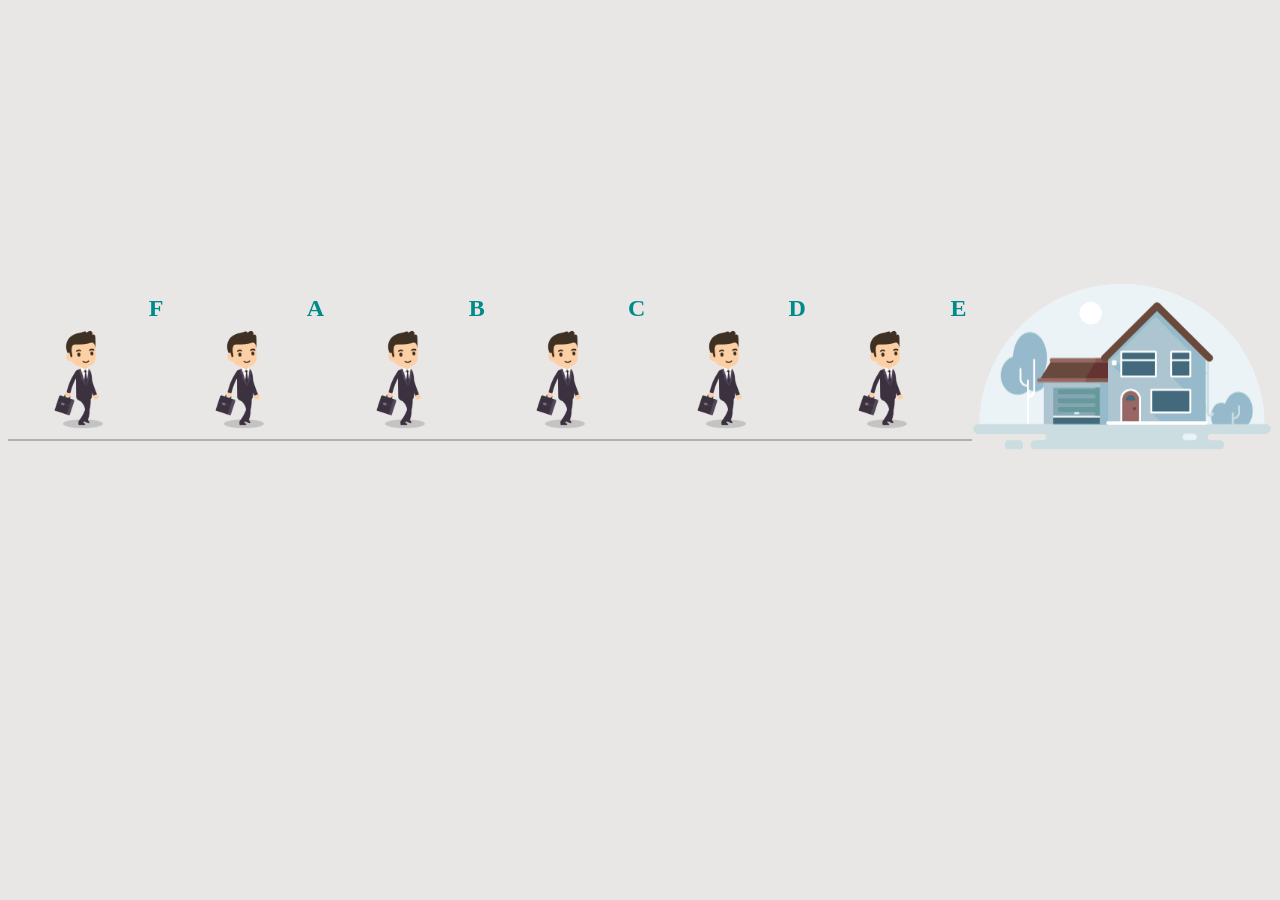
<file: assets/assignments/Assignment-08/case-01.html>
<!DOCTYPE html>
<html lang="en">
<head>
    <meta charset="UTF-8">
    <title>JS Queue-case 01</title>

    <style>
        body{
            background: #E9E7E6;
        }
        section{
            width: 100%;
            height: 80vh;
            display: flex;
            justify-content: center;
            align-items: center;
        }

        .queue-container{
            width: 100%;
            display: flex;
            justify-content: space-around;
            align-items: center;
            border-bottom: 2px solid #afafaf;
        }

        .queue-container div img{
            width: 150px;
        }

        .queue-container div div{
            text-align: right;
            font-size: 24px;
            font-weight: 600;
            color: darkcyan;
        }

        .house img{
            width: 300px;
        }
    </style>
</head>
<body>

<section>
    <div class="queue-container">
        <div class="item">
            <div>A</div>
            <img src="img/man.gif" alt="man">
        </div>
        <div class="item">
            <div>B</div>
            <img src="img/man.gif" alt="man">
        </div>
        <div class="item">
            <div>C</div>
            <img src="img/man.gif" alt="man">
        </div>
        <div class="item">
            <div>D</div>
            <img src="img/man.gif" alt="man">
        </div>
        <div class="item">
            <div>E</div>
            <img src="img/man.gif" alt="man">
        </div>
        <div class="item">
            <div>F</div>
            <img src="img/man.gif" alt="man">
        </div>
    </div>
    <div class="house">
        <img src="img/house.gif" alt="house">
    </div>
</section>


<script src="jquery.min.js"></script>

<script>
    const items = $('.item div');
    setInterval(() => {
        let one = items.eq(0).html();
        let two = items.eq(1).html();
        let three = items.eq(2).html();
        let four = items.eq(3).html();
        let five = items.eq(4).html();
        let six = items.eq(5).html();

        items.eq(0).html(six);
        items.eq(1).html(one);
        items.eq(2).html(two);
        items.eq(3).html(three);
        items.eq(4).html(four);
        items.eq(5).html(five);

    }, 1000);
</script>

</body>
</html>
</file>
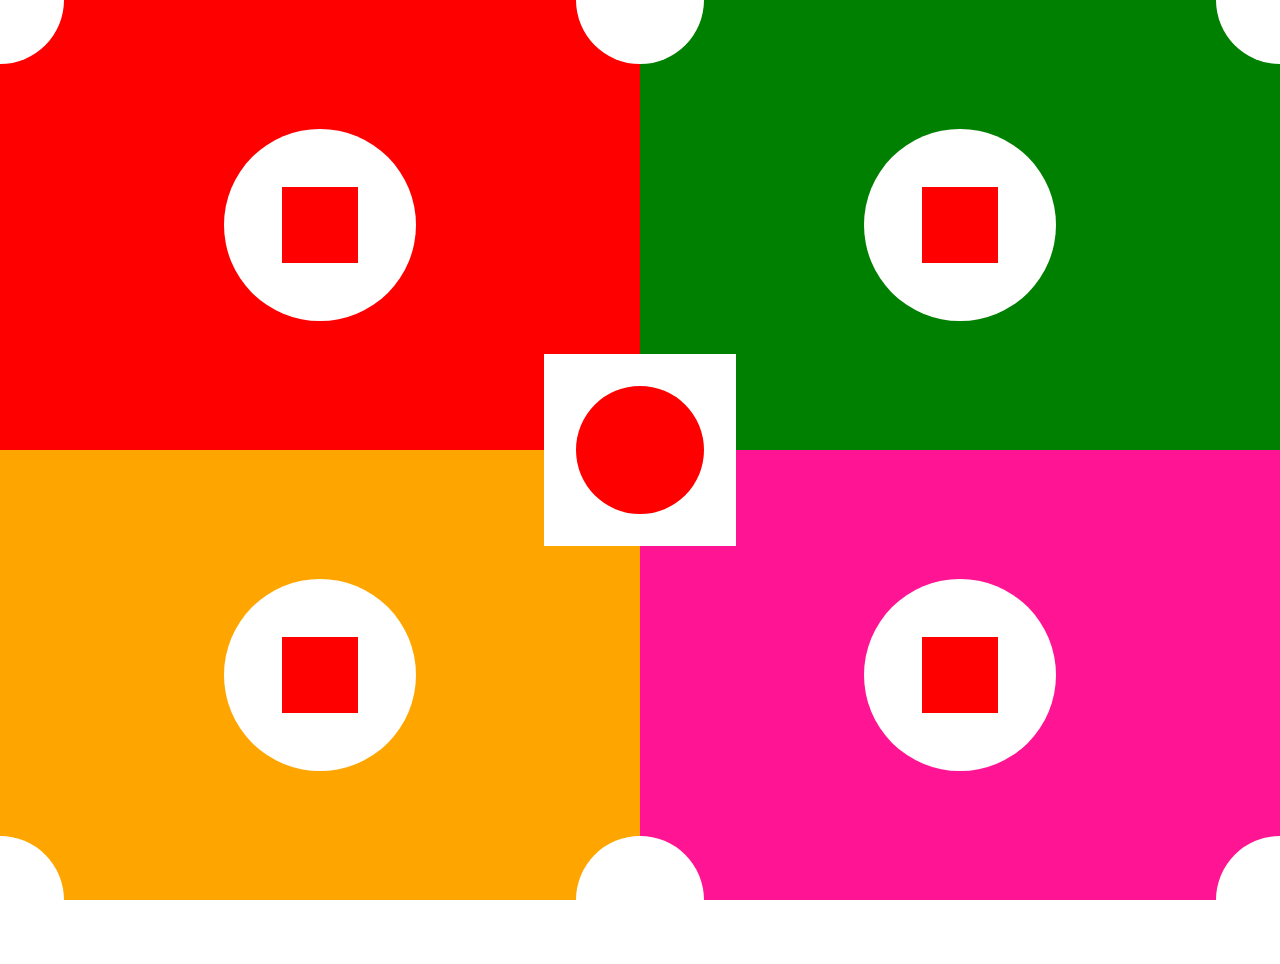
<file: assets/assignments/Assignment-03/Case-01/case-01.html>
<!DOCTYPE html>
<html lang="en">
<head>
    <meta charset="UTF-8">
    <title>Case 1</title>

    <link rel="stylesheet" href="../../../normalize/normalize.css">


    <style>
        body {
            width: 100vw;
            height: 100vh;
            overflow: hidden;
        }

        .main {
            width: 50vw;
            height: 50vh;
            position: absolute;
        }

        #main1 {
            background-color: red;
        }
        #main2 {
            background-color: green;
            right: 0;
        }
        #main3 {
            background-color: orange;
            bottom: 0;
        }
        #main4 {
            background-color: deeppink;
            right: 0;
            bottom: 0;
        }

        #mid {
            width: 15vw;
            aspect-ratio: 1/1;

            background-color: white;
            position: absolute;

            right: 0;
            left: 0;
            bottom: 0;
            top: 0;
            margin: auto;
        }

        #mid>div {
            width: 10vw;
            aspect-ratio: 1/1;
            background-color: red;
            border-radius: 100%;

            position: absolute;
            right: 0;
            left: 0;
            bottom: 0;
            top: 0;
            margin: auto;

        }

        .main>div {
            width: 15vw;
            aspect-ratio: 1/1;
            background-color: white;
            border-radius: 100%;

            position: absolute;
            right: 0;
            left: 0;
            bottom: 0;
            top: 0;
            margin: auto;
        }

        .main>div>div {
            width: 6vw;
            aspect-ratio: 1/1;
            background-color: red;

            position: absolute;
            right: 0;
            left: 0;
            bottom: 0;
            top: 0;
            margin: auto;
        }

        .corner {
            width: 10vw;
            aspect-ratio: 1/1;
            border-radius: 100%;
            background-color: white;

            position: absolute;
        }

        #corner1 {
            top: -5vw;
            left: -5vw;
        }

        #corner2 {
            right: -5vw;
            top: -5vw;
        }

        #corner3 {
            bottom: -5vw;
            left: -5vw;
        }

        #corner4 {
            right: -5vw;
            bottom: -5vw;
        }

        #corner5 {
            left: 0;
            right: 0;
            top: -5vw;
            margin: auto;
        }

        #corner6 {
            left: 0;
            right: 0;
            bottom: -5vw;
            margin: auto;
        }
    </style>

</head>
<body>
<div id="main1" class="main">
    <div>
        <div></div>
    </div>
</div>
<div id="main2" class="main">
    <div>
        <div></div>
    </div>
</div>
<div id="main3" class="main">
    <div>
        <div></div>
    </div>
</div>
<div id="main4" class="main">
    <div>
        <div></div>
    </div>
</div>

<div id="mid">
    <div></div>
</div>

<div id="corner1" class="corner"></div>
<div id="corner2" class="corner"></div>
<div id="corner3" class="corner"></div>
<div id="corner4" class="corner"></div>
<div id="corner5" class="corner"></div>
<div id="corner6" class="corner"></div>

</body>
</html>
</file>
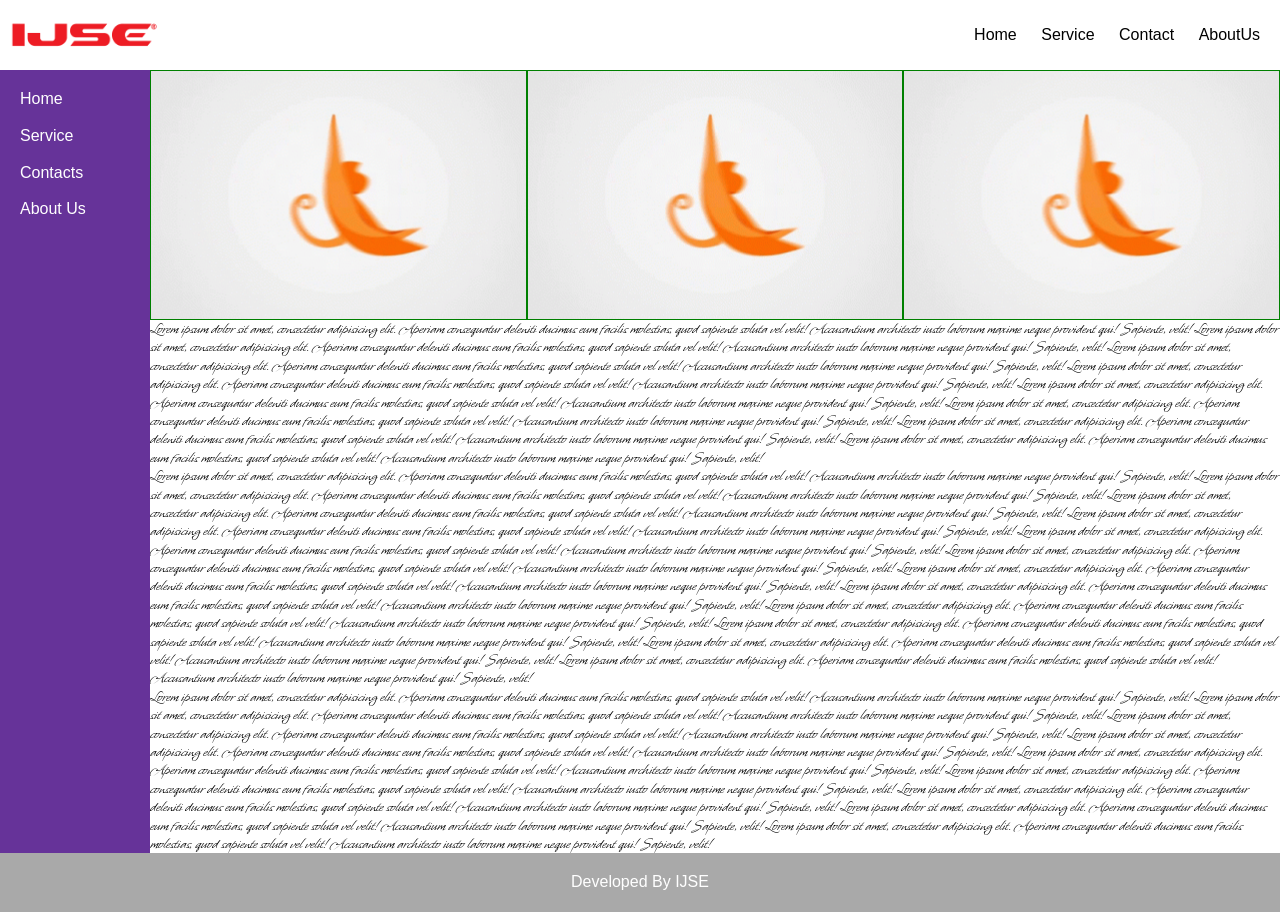
<file: assets/assignments/Assignment-03/Case-02/case-02.html>
<!DOCTYPE html>
<html lang="en">
<head>
    <meta charset="UTF-8">
    <title>Case 2</title>

    <link rel="stylesheet" href="../../../normalize/normalize.css">
    <link rel="preconnect" href="https://fonts.googleapis.com">
    <link rel="preconnect" href="https://fonts.gstatic.com" crossorigin>
    <link href="https://fonts.googleapis.com/css2?family=Whisper&display=swap" rel="stylesheet">

    <style>
        body{
            font-family: "Madimi One", sans-serif;
            font-weight: 400;
            font-style: normal;
        }
        header{
            position: relative;
            width: 100vw;
            height: 70px;
        }
        header>nav>ul{
            padding: 0;
            margin: 0;
        }
        header>nav>ul>li{
            display: inline-block;
            padding: 10px;
            word-spacing: 10px;
            text-align:right;


        }
        header>nav{
            position: absolute;
            right: 10px;
            top: 0;
            bottom: 0;
            margin: auto;
            height: fit-content;
        }
        header>img{ position: absolute;
            top: 0;
            bottom: 0;
            left: 10px;
            margin: auto;
        }
        footer{
            background-color: darkgray;
            text-align: center;
            color: white;
            padding: 20px 0px;
        }

        main{
            position: relative;
        }

        main>aside{
            background-color: rebeccapurple;
            color: white;
            padding: 10px;
            width: 150px;
            position: absolute;

            box-sizing: border-box;

            top: 0;
            bottom: 0;
            margin: 0;
        }
        main>aside>ul{
            margin: 10px;
            list-style: none;
            padding: 0;

        }
        main>section {
            width: calc(100vw - 150px);
            margin-left: 150px;
        }

        main>section>p {
            margin: 0;
            font-family: "Whisper", cursive;
            font-weight: 400;
            font-style: normal;
        }

        section>div {
            position: relative;
            height: 250px;
        }

        section>div>div {
            width: calc(100%/3);
            height: 250px;
            position: absolute;

            background: url("images/monkey-swinging.gif");
            background-position: center;
            border: 1px solid green;
            box-sizing: border-box;

        }
        section>div>div:first-child{}

        section>div>div:nth-child(2){
            right: 0;
            left: 0;
            margin: auto;
        }
        section>div>div:nth-child(3){
            right: 0;
        }
    </style>

</head>
<body>
<header>
    <img src="images/ijse.png" title="ijse.lk" alt="ijse logo" width="150">
    <nav>

        <ul>
            <li>Home</li>
            <li>Service</li>
            <li>Contact</li>
            <li>AboutUs</li>
        </ul>

    </nav>
</header>

<main>
    <aside>

        <ul>
            <li>Home <br><br></li>
            <li>Service<br><br></li>
            <li>Contacts<br><br></li>
            <li>About Us</li>
        </ul>

    </aside>

    <section>

        <div>

            <div></div>
            <div></div>
            <div></div>

        </div>

        <p>
            Lorem ipsum dolor sit amet, consectetur adipisicing elit. Aperiam consequatur deleniti ducimus eum facilis molestias, quod sapiente soluta vel velit! Accusantium architecto iusto laborum maxime neque provident qui! Sapiente, velit!
            Lorem ipsum dolor sit amet, consectetur adipisicing elit. Aperiam consequatur deleniti ducimus eum facilis molestias, quod sapiente soluta vel velit! Accusantium architecto iusto laborum maxime neque provident qui! Sapiente, velit!
            Lorem ipsum dolor sit amet, consectetur adipisicing elit. Aperiam consequatur deleniti ducimus eum facilis molestias, quod sapiente soluta vel velit! Accusantium architecto iusto laborum maxime neque provident qui! Sapiente, velit!
            Lorem ipsum dolor sit amet, consectetur adipisicing elit. Aperiam consequatur deleniti ducimus eum facilis molestias, quod sapiente soluta vel velit! Accusantium architecto iusto laborum maxime neque provident qui! Sapiente, velit!
            Lorem ipsum dolor sit amet, consectetur adipisicing elit. Aperiam consequatur deleniti ducimus eum facilis molestias, quod sapiente soluta vel velit! Accusantium architecto iusto laborum maxime neque provident qui! Sapiente, velit!
            Lorem ipsum dolor sit amet, consectetur adipisicing elit. Aperiam consequatur deleniti ducimus eum facilis molestias, quod sapiente soluta vel velit! Accusantium architecto iusto laborum maxime neque provident qui! Sapiente, velit!
            Lorem ipsum dolor sit amet, consectetur adipisicing elit. Aperiam consequatur deleniti ducimus eum facilis molestias, quod sapiente soluta vel velit! Accusantium architecto iusto laborum maxime neque provident qui! Sapiente, velit!
            Lorem ipsum dolor sit amet, consectetur adipisicing elit. Aperiam consequatur deleniti ducimus eum facilis molestias, quod sapiente soluta vel velit! Accusantium architecto iusto laborum maxime neque provident qui! Sapiente, velit!
        </p>

        <p>
            Lorem ipsum dolor sit amet, consectetur adipisicing elit. Aperiam consequatur deleniti ducimus eum facilis molestias, quod sapiente soluta vel velit! Accusantium architecto iusto laborum maxime neque provident qui! Sapiente, velit!
            Lorem ipsum dolor sit amet, consectetur adipisicing elit. Aperiam consequatur deleniti ducimus eum facilis molestias, quod sapiente soluta vel velit! Accusantium architecto iusto laborum maxime neque provident qui! Sapiente, velit!
            Lorem ipsum dolor sit amet, consectetur adipisicing elit. Aperiam consequatur deleniti ducimus eum facilis molestias, quod sapiente soluta vel velit! Accusantium architecto iusto laborum maxime neque provident qui! Sapiente, velit!
            Lorem ipsum dolor sit amet, consectetur adipisicing elit. Aperiam consequatur deleniti ducimus eum facilis molestias, quod sapiente soluta vel velit! Accusantium architecto iusto laborum maxime neque provident qui! Sapiente, velit!
            Lorem ipsum dolor sit amet, consectetur adipisicing elit. Aperiam consequatur deleniti ducimus eum facilis molestias, quod sapiente soluta vel velit! Accusantium architecto iusto laborum maxime neque provident qui! Sapiente, velit!
            Lorem ipsum dolor sit amet, consectetur adipisicing elit. Aperiam consequatur deleniti ducimus eum facilis molestias, quod sapiente soluta vel velit! Accusantium architecto iusto laborum maxime neque provident qui! Sapiente, velit!
            Lorem ipsum dolor sit amet, consectetur adipisicing elit. Aperiam consequatur deleniti ducimus eum facilis molestias, quod sapiente soluta vel velit! Accusantium architecto iusto laborum maxime neque provident qui! Sapiente, velit!
            Lorem ipsum dolor sit amet, consectetur adipisicing elit. Aperiam consequatur deleniti ducimus eum facilis molestias, quod sapiente soluta vel velit! Accusantium architecto iusto laborum maxime neque provident qui! Sapiente, velit!
            Lorem ipsum dolor sit amet, consectetur adipisicing elit. Aperiam consequatur deleniti ducimus eum facilis molestias, quod sapiente soluta vel velit! Accusantium architecto iusto laborum maxime neque provident qui! Sapiente, velit!
            Lorem ipsum dolor sit amet, consectetur adipisicing elit. Aperiam consequatur deleniti ducimus eum facilis molestias, quod sapiente soluta vel velit! Accusantium architecto iusto laborum maxime neque provident qui! Sapiente, velit!
            Lorem ipsum dolor sit amet, consectetur adipisicing elit. Aperiam consequatur deleniti ducimus eum facilis molestias, quod sapiente soluta vel velit! Accusantium architecto iusto laborum maxime neque provident qui! Sapiente, velit!
            Lorem ipsum dolor sit amet, consectetur adipisicing elit. Aperiam consequatur deleniti ducimus eum facilis molestias, quod sapiente soluta vel velit! Accusantium architecto iusto laborum maxime neque provident qui! Sapiente, velit!
        </p>

        <p>
            Lorem ipsum dolor sit amet, consectetur adipisicing elit. Aperiam consequatur deleniti ducimus eum facilis molestias, quod sapiente soluta vel velit! Accusantium architecto iusto laborum maxime neque provident qui! Sapiente, velit!
            Lorem ipsum dolor sit amet, consectetur adipisicing elit. Aperiam consequatur deleniti ducimus eum facilis molestias, quod sapiente soluta vel velit! Accusantium architecto iusto laborum maxime neque provident qui! Sapiente, velit!
            Lorem ipsum dolor sit amet, consectetur adipisicing elit. Aperiam consequatur deleniti ducimus eum facilis molestias, quod sapiente soluta vel velit! Accusantium architecto iusto laborum maxime neque provident qui! Sapiente, velit!
            Lorem ipsum dolor sit amet, consectetur adipisicing elit. Aperiam consequatur deleniti ducimus eum facilis molestias, quod sapiente soluta vel velit! Accusantium architecto iusto laborum maxime neque provident qui! Sapiente, velit!
            Lorem ipsum dolor sit amet, consectetur adipisicing elit. Aperiam consequatur deleniti ducimus eum facilis molestias, quod sapiente soluta vel velit! Accusantium architecto iusto laborum maxime neque provident qui! Sapiente, velit!
            Lorem ipsum dolor sit amet, consectetur adipisicing elit. Aperiam consequatur deleniti ducimus eum facilis molestias, quod sapiente soluta vel velit! Accusantium architecto iusto laborum maxime neque provident qui! Sapiente, velit!
            Lorem ipsum dolor sit amet, consectetur adipisicing elit. Aperiam consequatur deleniti ducimus eum facilis molestias, quod sapiente soluta vel velit! Accusantium architecto iusto laborum maxime neque provident qui! Sapiente, velit!
            Lorem ipsum dolor sit amet, consectetur adipisicing elit. Aperiam consequatur deleniti ducimus eum facilis molestias, quod sapiente soluta vel velit! Accusantium architecto iusto laborum maxime neque provident qui! Sapiente, velit!
            Lorem ipsum dolor sit amet, consectetur adipisicing elit. Aperiam consequatur deleniti ducimus eum facilis molestias, quod sapiente soluta vel velit! Accusantium architecto iusto laborum maxime neque provident qui! Sapiente, velit!
        </p>

    </section>
</main>

<footer>
    Developed By IJSE
</footer>
</body>
</html>
</file>
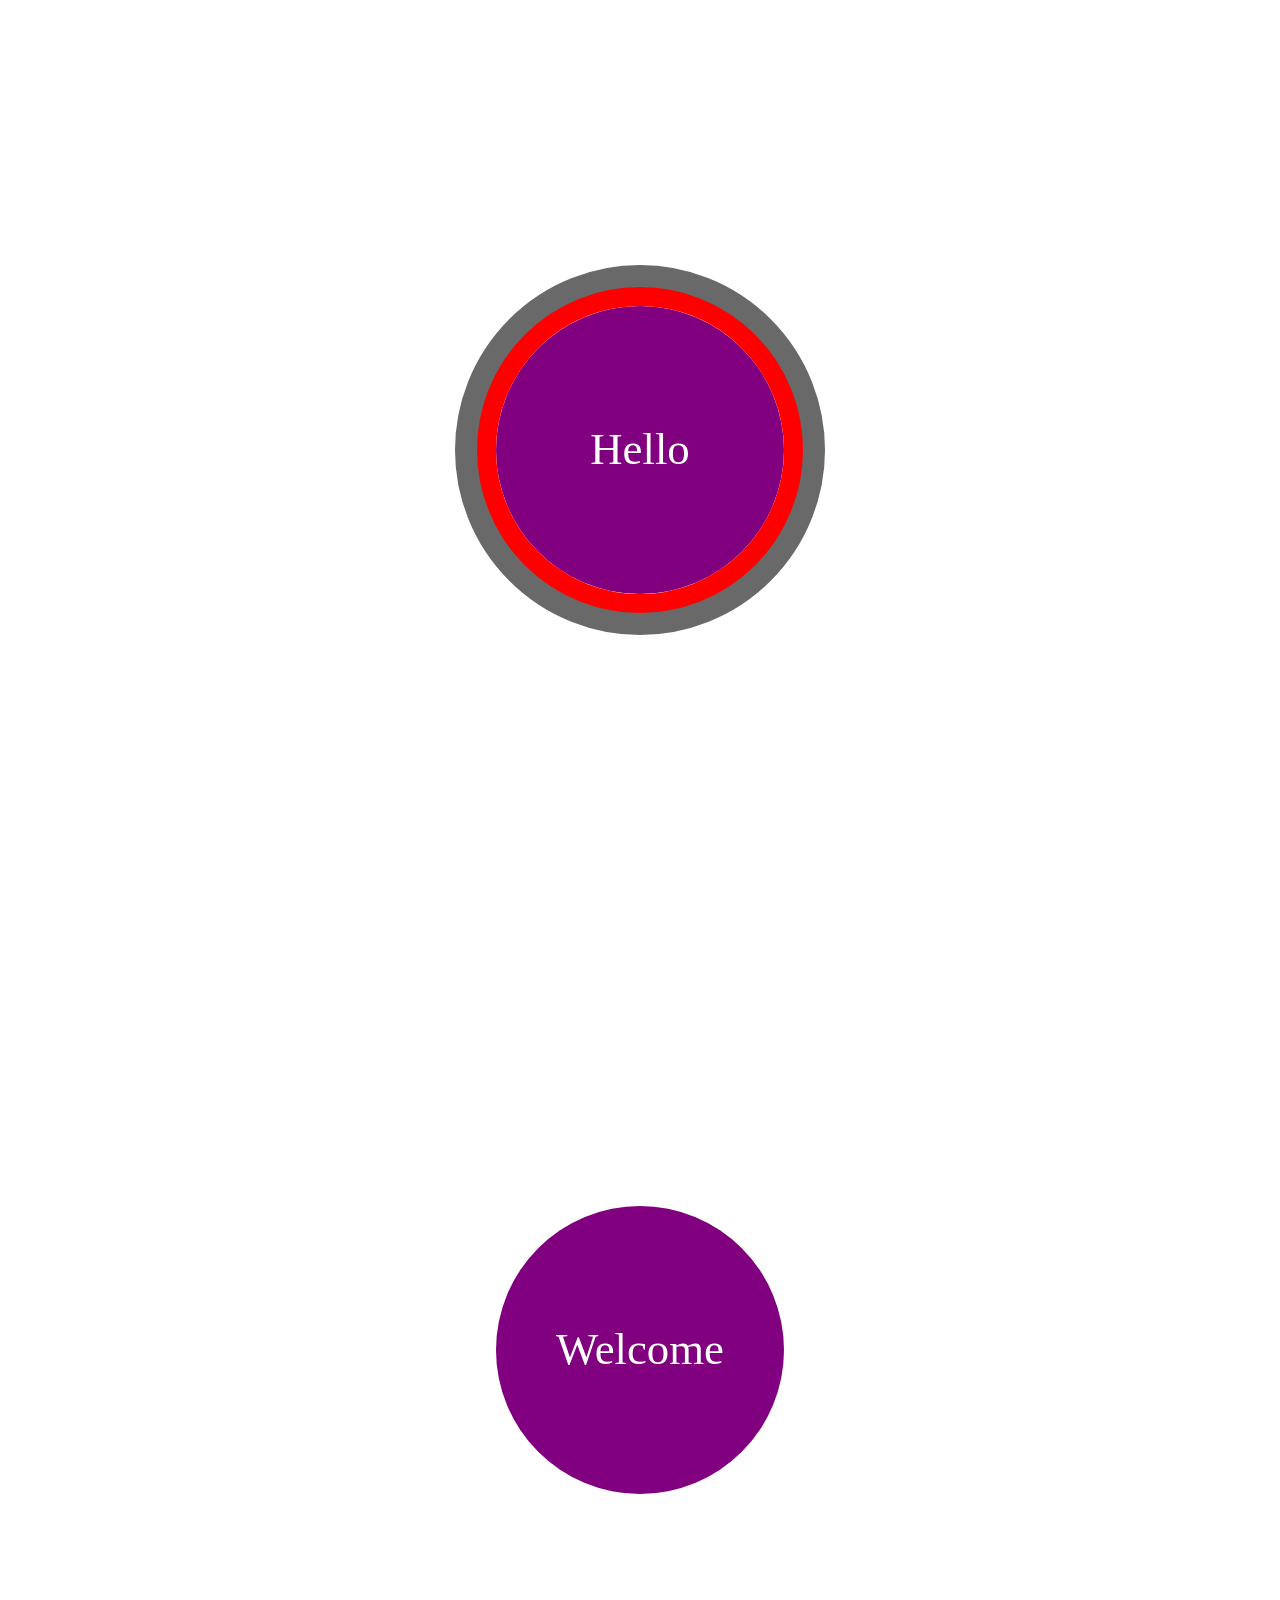
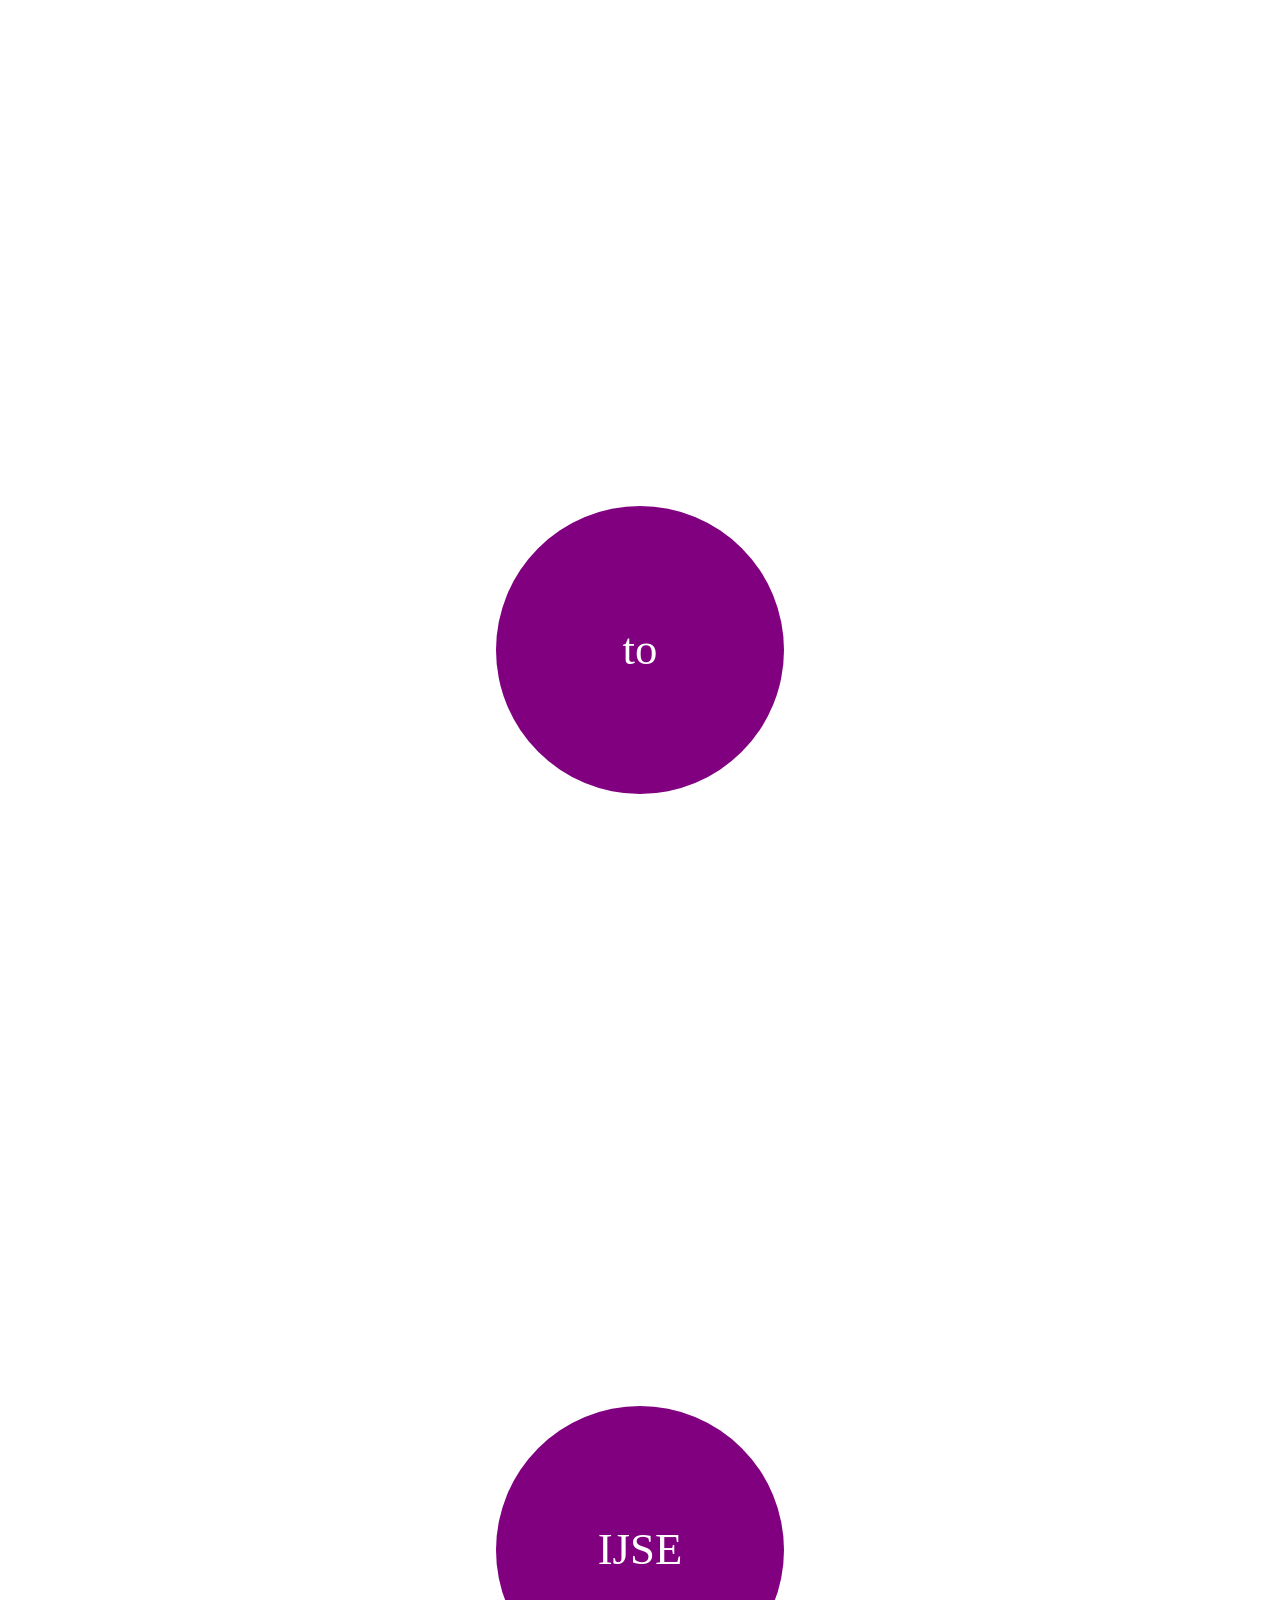
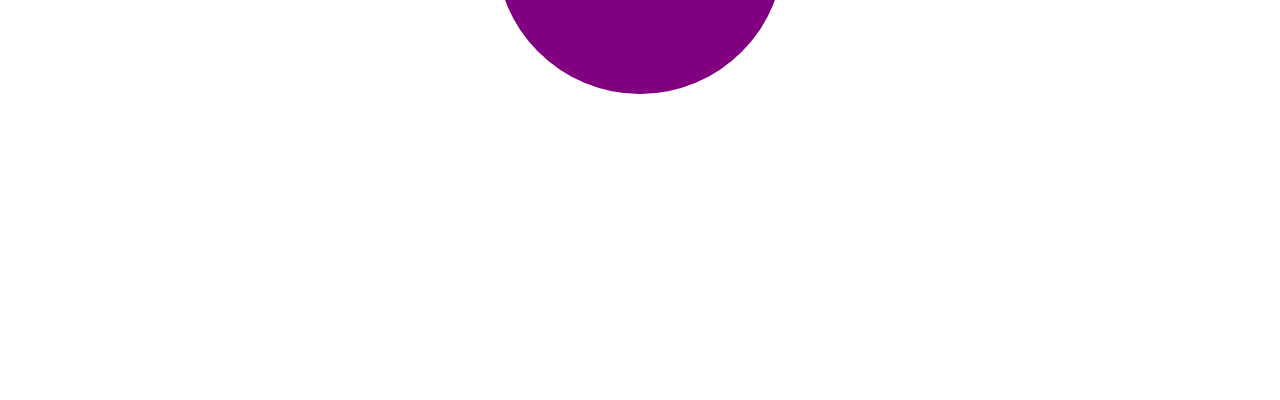
<file: assets/assignments/Assignment-03/Case-03/case-03.html>
<!DOCTYPE html>
<html lang="en">
<head>
    <meta charset="UTF-8">
    <title>Case 3</title>

    <link rel="stylesheet" href="../../../normalize/normalize.css">

    <style>
        #div1{
            width: 25vw;
            aspect-ratio: 1/1;
            border: dimgray solid 2vw;
            border-radius: 100%;
            position: fixed;
            top: 0;
            left: 0;
            right: 0;
            bottom: 0;
            margin: auto;
        }

        #div2{
            width: 22.5vw;
            aspect-ratio: 1/1;
            border: red solid 1.5vw;
            border-radius: 100%;
            position: fixed;
            top: 0;
            left: 0;
            right: 0;
            bottom: 0;
            margin: auto;
        }

        section{
            width: 100vw;
            height: 100vh;
            position: relative;
        }

        #span1, #span2, #span3, #span4{
            position: absolute;
            background-color: purple;
            width: 22.5vw;
            aspect-ratio: 1/1;
            border-radius: 100%;
            top: 0;
            left: 0;
            right: 0;
            bottom: 0;
            margin: auto;
        }

        #txt1, #txt2, #txt3, #txt4{
            text-align: center;
            font-size: 3.5vw;
            color: white;
            height: fit-content;
            position: absolute;
            top: 0;
            bottom: 0;
            left: 0;
            right: 0;
            margin: auto;
        }
    </style>

</head>
<body>
<section>
        <span id="span1">
             <div id="txt1">Hello</div>
        </span>
</section>
<section>
        <span id="span2">
    <div id="txt2">Welcome</div>
        </span>
</section>
<section>
        <span id="span3">
    <div id="txt3">to</div>
        </span>
</section>
<section>
        <span id="span4">
    <div id="txt4">IJSE</div>
         </span>
</section>

<div id="div1"></div>
<div id="div2"></div>
</body>
</html>
</file>
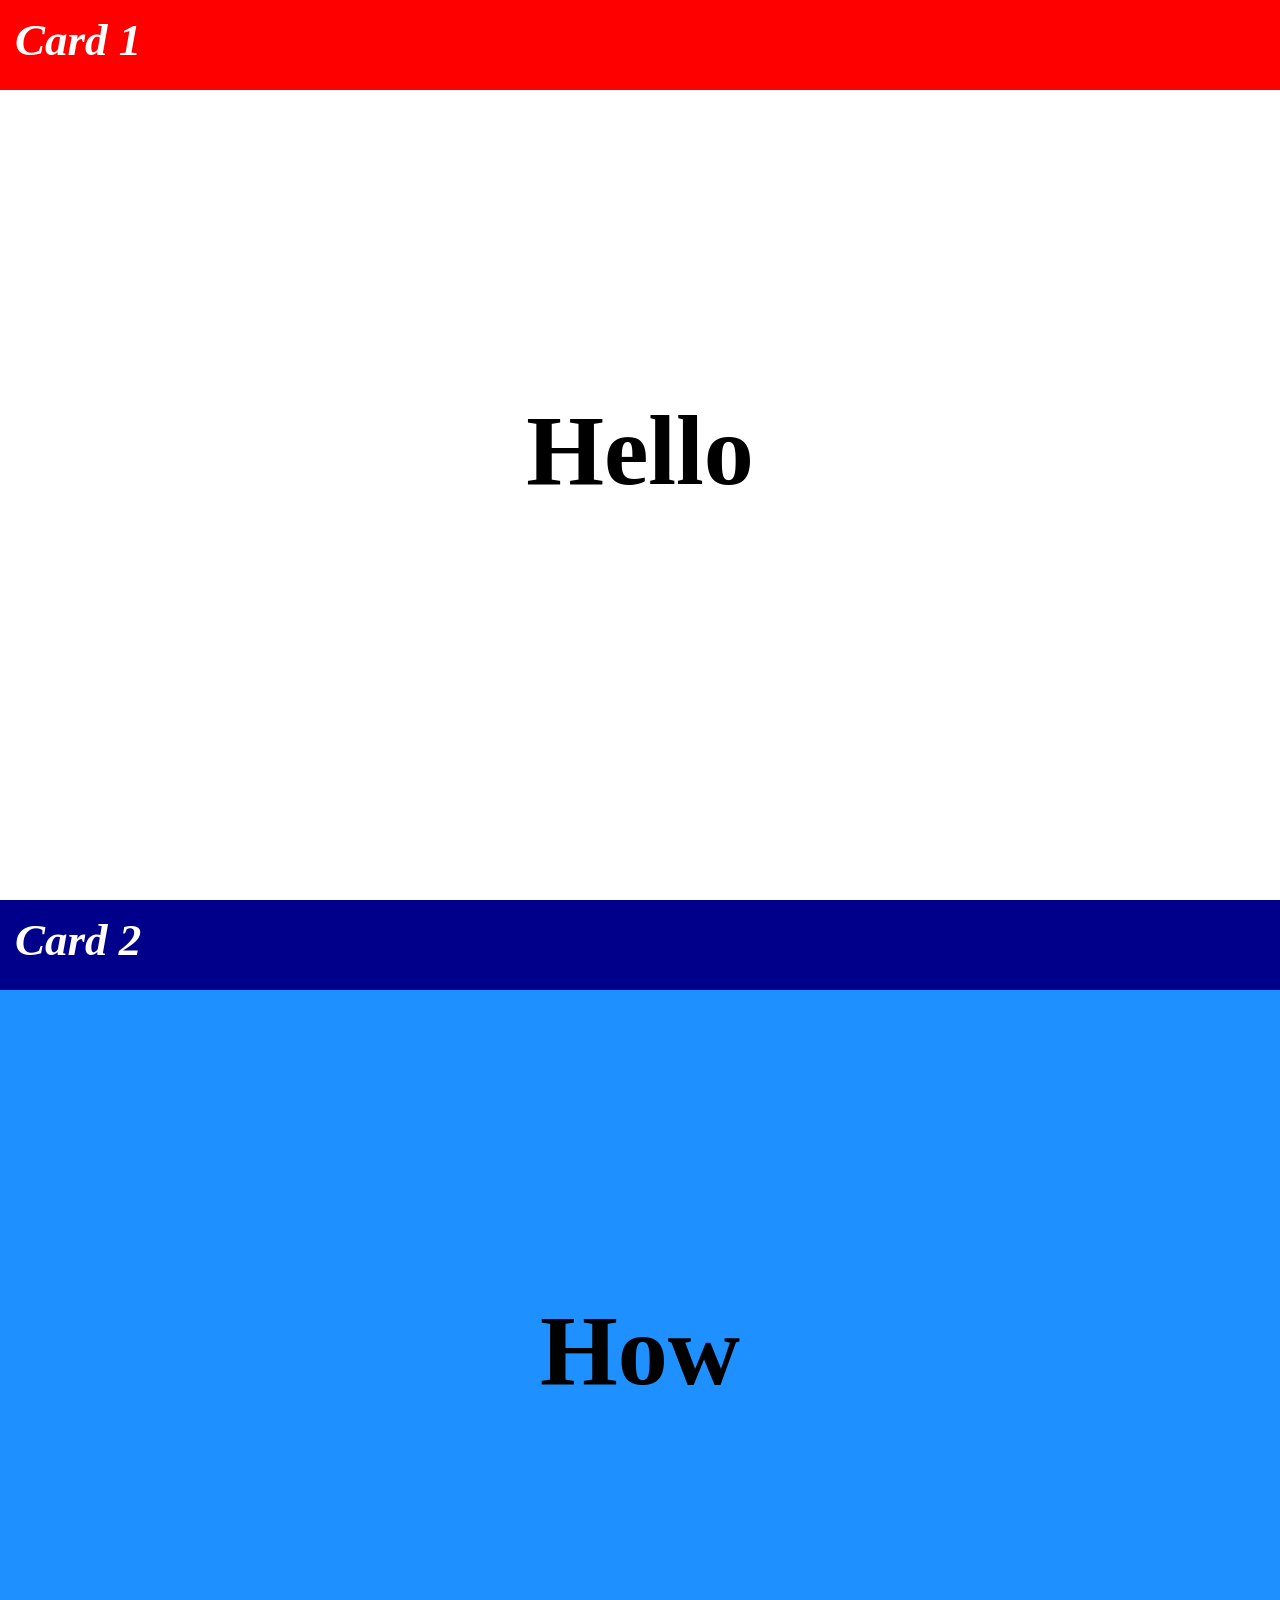
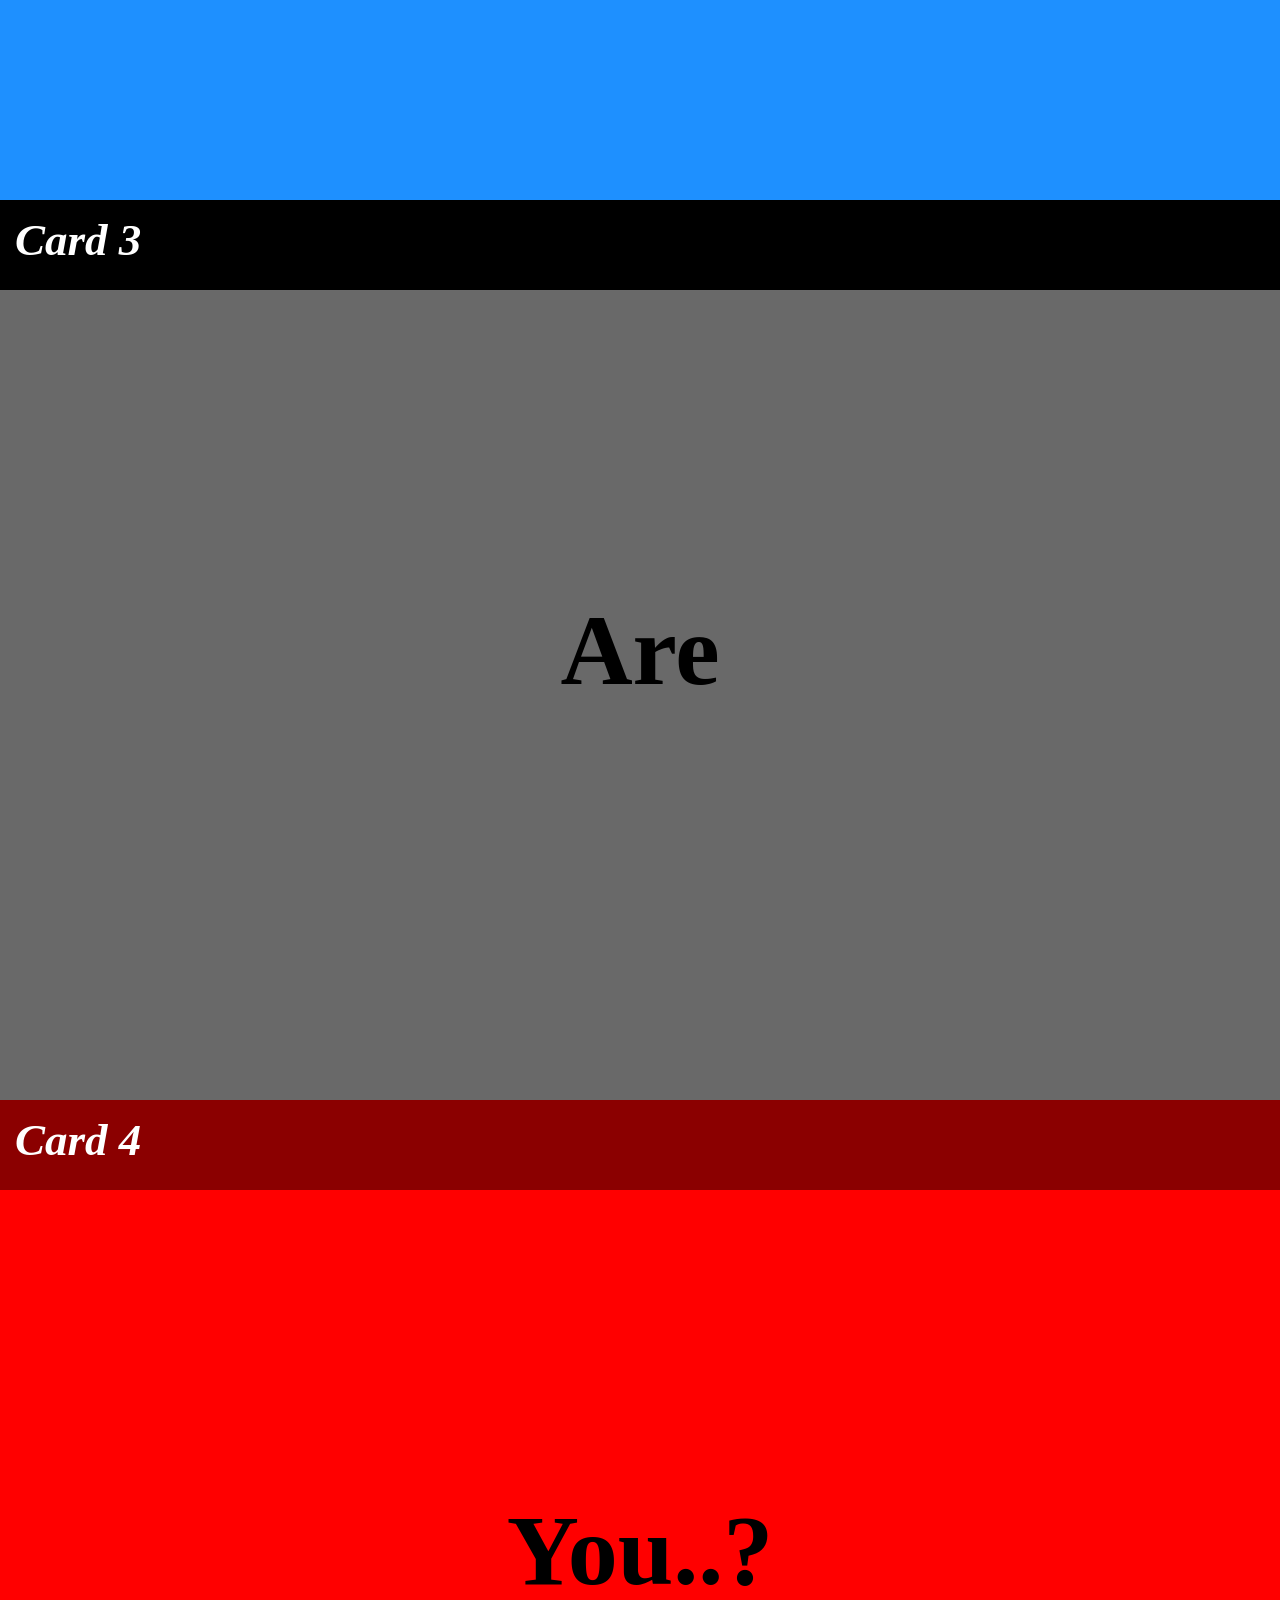
<file: assets/assignments/Assignment-03/Case-04/case-04.html>
<!DOCTYPE html>
<html lang="en">
<head>
    <meta charset="UTF-8">
    <title>Case 4</title>

    <link rel="stylesheet" href="../../../normalize/normalize.css">

    <style>
        #section1{
            width: 100vw;
            height: 100vh;
            position: relative;
            background-color: white;
        }

        #section2{
            width: 100vw;
            height: 100vh;
            position: relative;
            background-color: dodgerblue;
        }

        #section3{
            width: 100vw;
            height: 100vh;
            position: relative;
            background-color: dimgray;
        }

        #section4{
            width: 100vw;
            height: 100vh;
            position: relative;
            background-color: red;
        }

        #div1{
            width: 100vw;
            height: 10vh;
            position: sticky;
            background-color: red;
            top: 0;
        }

        #div2{
            width: 100vw;
            height: 10vh;
            position: sticky;
            background-color: darkblue;
            top: 0;
        }

        #div3{
            width: 100vw;
            height: 10vh;
            position: sticky;
            background-color: black;
            top: 0;
        }

        #div4{
            width: 100vw;
            height: 10vh;
            position: sticky;
            background-color: darkred;
            top: 0;
        }

        #em1, #em2, #em3, #em4{
            position: absolute;
            top: 0;
            left: 0;
            margin: auto;
            font-size: 5vh;
            color: white;
            font-weight: bold;
            padding: 15px;
        }

        p{
            text-align: center;
            position: absolute;

            top: 0;
            left: 0;
            right: 0;
            bottom: 0;
            margin: auto;

            font-size:100px;
            font-weight: bold;
            height: fit-content;
        }




    </style>

</head>
<body>
<section id="section1">
    <p class="p">Hello</p>
    <div id="div1">
        <em id="em1">Card 1</em>
    </div>
</section>
<section id="section2">
    <p class="p">How</p>
    <div id="div2">
        <em id="em2">Card 2</em>
    </div>
</section>
<section id="section3">
    <p class="p">Are</p>
    <div id="div3">
        <em id="em3">Card 3</em>
    </div>
</section>
<section id="section4">
    <p class="p">You..?</p>
    <div id="div4">
        <em id="em4">Card 4</em>
    </div>
</section>
</body>
</html>
</file>
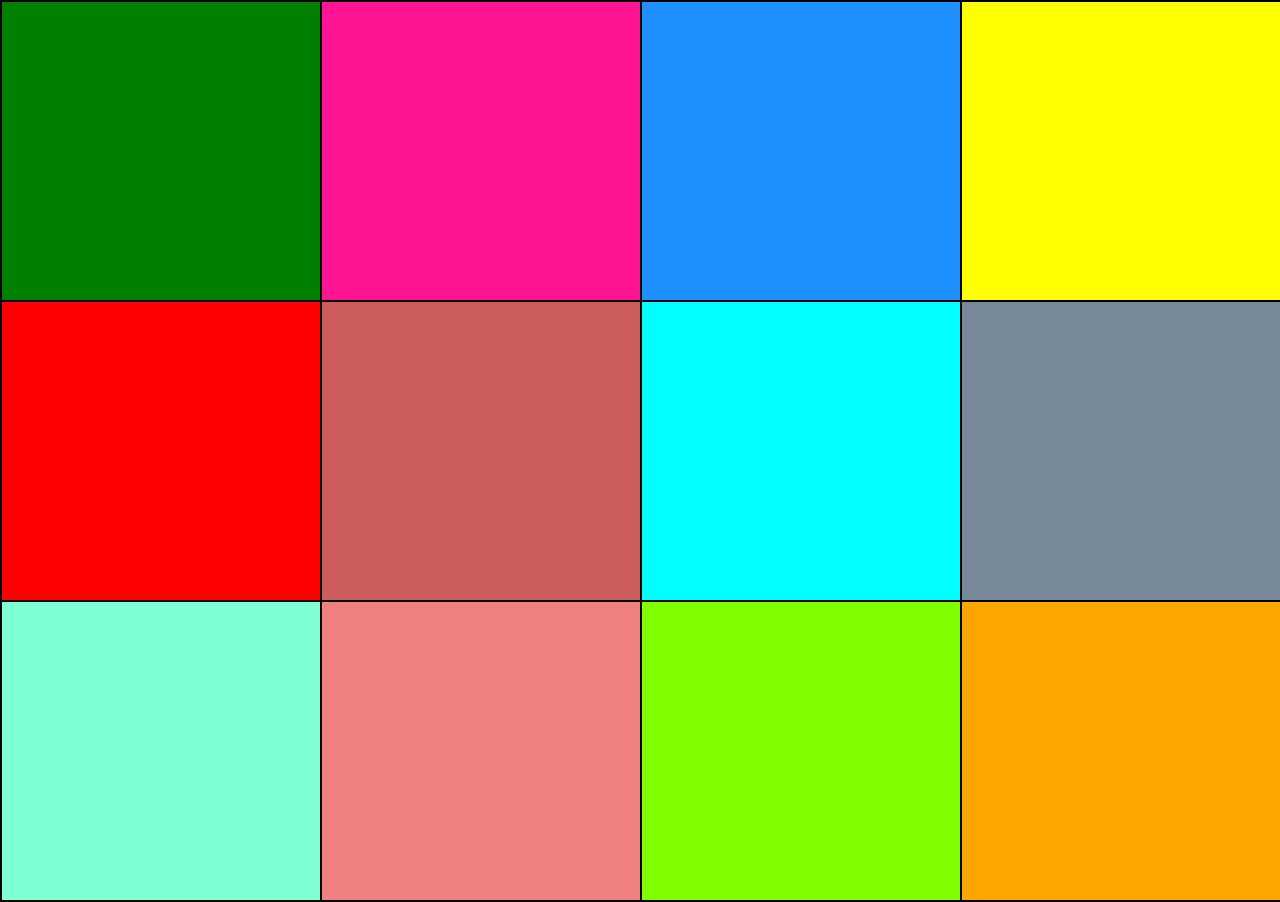
<file: assets/assignments/Assignment-03/Case-05/case-05.html>
<!DOCTYPE html>
<html lang="en">
<head>
    <meta charset="UTF-8">
    <title>Case 5</title>

    <link rel="stylesheet" href="../../../normalize/normalize.css">

    <style>
        section{
            width: 100vw;
            height: 100vh;
            background: white;

            display: grid;
            grid-template-columns: repeat(4, 1fr);
            border: 1px solid black;
        }
        section>div{
            border: 1px solid black;
        }
        section>div:nth-child(1){
            background: green;
        }

        section>div:nth-child(2){
            background: deeppink;
        }
        section>div:nth-child(3){
            background: dodgerblue;
        }
        section>div:nth-child(4){
            background: yellow;
        }
        section>div:nth-child(5){
            background: red;
        }
        section>div:nth-child(6){
            background: indianred;
        }
        section>div:nth-child(7){
            background: cyan;
        }
        section>div:nth-child(8){
            background: lightslategrey;
        }
        section>div:nth-child(9){
            background: aquamarine;
        }
        section>div:nth-child(10){
            background: lightcoral;
        }
        section>div:nth-child(11){
            background: chartreuse;
        }
        section>div:nth-child(12){
            background: orange;
        }

    </style>

</head>
<body>
<section>
    <div></div>
    <div></div>
    <div></div>
    <div></div>
    <div></div>
    <div></div>
    <div></div>
    <div></div>
    <div></div>
    <div></div>
    <div></div>
    <div></div>
</section>
</body>
</html>
</file>
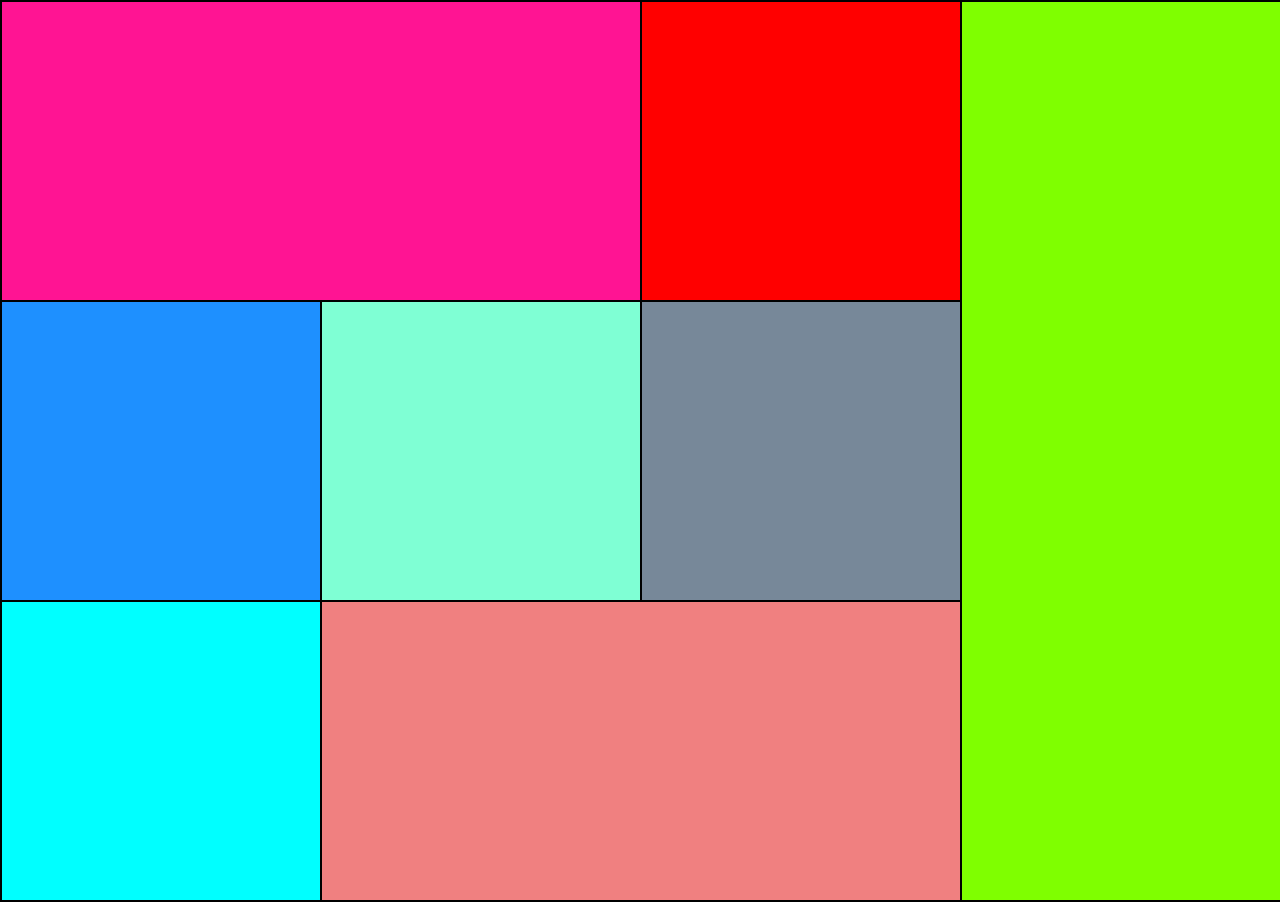
<file: assets/assignments/Assignment-03/Case-06/case-06.html>
<!DOCTYPE html>
<html lang="en">
<head>
    <meta charset="UTF-8">
    <title>Case 6</title>

    <link rel="stylesheet" href="../../../normalize/normalize.css">

    <style>
        section{
            width: 100vw;
            height: 100vh;
            background: white;

            display: grid;
            grid-template-columns: repeat(4, 1fr);
            border: 1px solid black;
        }
        section>div{
            border: 1px solid black;
        }

        section>div:nth-child(1){
            background: deeppink;
            grid-column: 1/3;
        }

        section>div:nth-child(2){
            background: red;
        }
        section>div:nth-child(3){
            background: chartreuse;
            grid-column: 4/5;
            grid-row: 1/4;
        }
        section>div:nth-child(4){
            background: dodgerblue;
        }
        section>div:nth-child(5){
            background: aquamarine;
        }
        section>div:nth-child(6){
            background: lightslategrey;
        }
        section>div:nth-child(7){
            background: cyan;
        }
        section>div:nth-child(8){
            background: lightcoral;
            grid-column: 2/4;
        }
    </style>

</head>
<body>
<section>
    <div></div>
    <div></div>
    <div></div>
    <div></div>
    <div></div>
    <div></div>
    <div></div>
    <div></div>

</section>
</body>
</html>
</file>
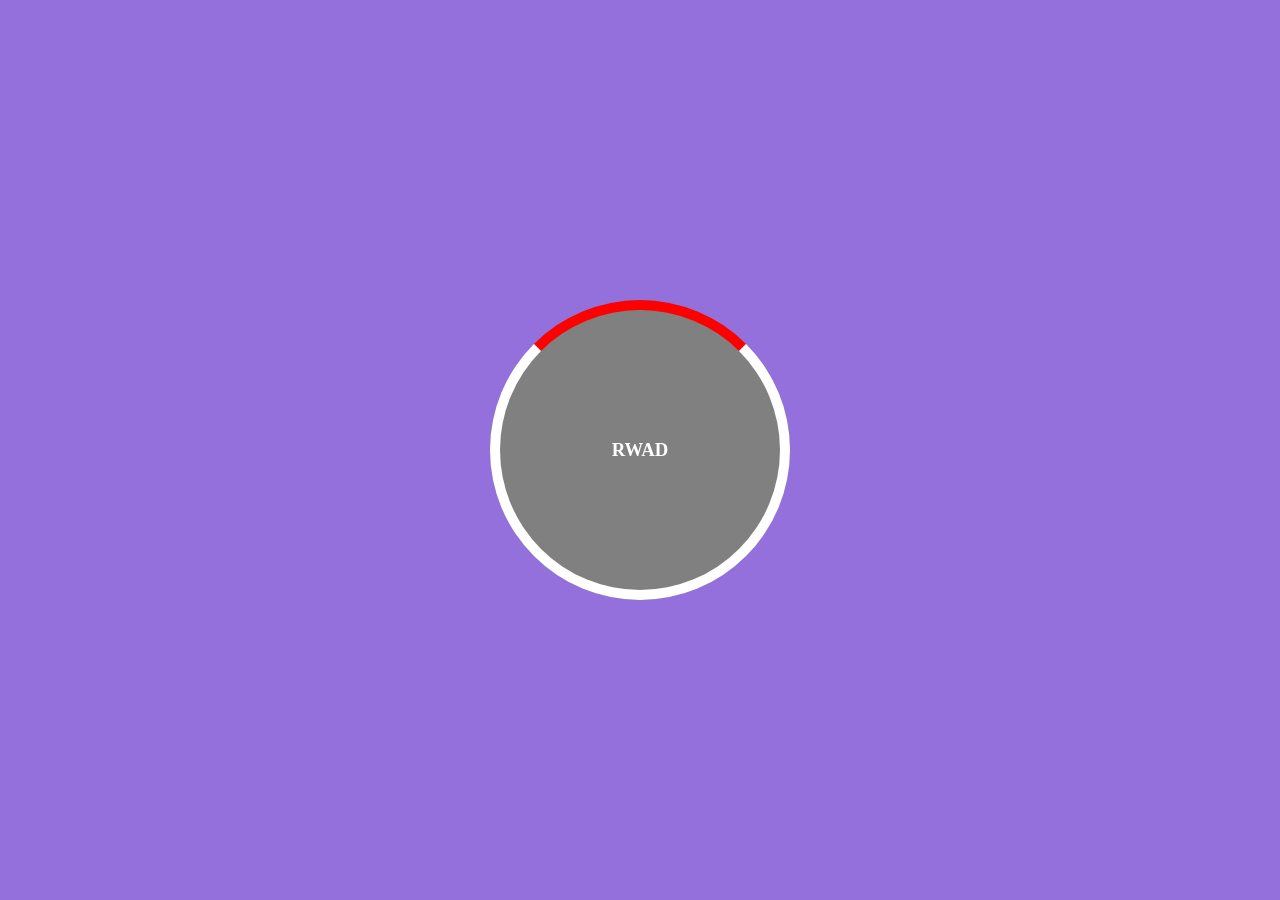
<file: assets/assignments/Assignment-04/Case-02/case-02.html>
<!DOCTYPE html>
<html lang="en">
<head>
    <meta charset="UTF-8">
    <title>Case 02</title>
    <link rel="stylesheet" href="../../../normalize/normalize.css">

    <style>

        body {
            background-color: mediumpurple;
        }
        div {
            height: 300px;
            aspect-ratio: 1/1;
            background-color: grey;
            border-radius: 100%;

            position: absolute;
            top: 0;
            bottom: 0;
            right: 0;
            left: 0;

            margin: auto;
        }

        div::before {
            content: "";
            border: 10px solid white;
            border-top-color: red;
            border-radius: 100%;

            position: absolute;
            top: 0;
            bottom: 0;
            right: 0;
            left: 0;

            margin: auto;
        }

        div:hover::before {
            transform: rotate(360deg);
            transition-duration: 2s;
        }

        h3 {
            width: fit-content;
            height: fit-content;
            color: white;

            position: absolute;
            top: 0;
            bottom: 0;
            left: 0;
            right: 0;
            margin: auto;
        }
    </style>
</head>
<body>
<div>
    <h3>RWAD</h3>
</div>
</body>
</html>
</file>
<file: style/home.css>
@import url('https://fonts.googleapis.com/css2?family=Inter:wght@100..900&display=swap');

*{
    margin: 0;
    padding: 0;
    box-sizing: border-box;
    font-family: 'Inter', Inter;
}
body{
    background: #212121;
    color: #ededed;
}

.logo{
    font-size: 25px;
    color: #03A9F4;
    text-decoration: none;
    font-weight: 600;
}

.header{
    position: fixed;
    top: 0;
    left: 0vw;
    width: 100%;
    padding: 20px 10%;
    /*padding-left: 50vw;*/
    background: transparent;
    display: flex;
    justify-content: space-between;
    align-items: center;
    z-index: 100;
}

.navbar a{
    font-size: 18px;
    color: #ededed;
    text-decoration: none;
    font-weight: 500;
    margin-left: 35px;
    transition: .3s;
}

.navbar a:hover,
.navbar a.active{
    color: #03A9F4;
}

.home {
    height: 100vh;
    display: flex;
    align-items: center;
    padding: 0 10%;
}

.home-content{
    max-width: 600px;
}

.home-content h1{
    font-size: 56px;
    font-weight: 700;
    line-height: 1.5;
}

.home-content h2 {
    font-size: 32px;
    font-weight: 700;
}

.home-content h3{
    font-size: 32px;
    font-weight: 700;
    color: #03A9F4;
    line-height: 1.8;
}

.home-content p {
    font-size: 20px;
    margin: 20px 0 40px;
}

.home-img img{
    /*width: 500px;*/
    height: 500px;
    width: 500px;
    object-fit: cover;
    border-radius: 6px;
    border: 3px solid #03A9F4;
    position: absolute;
    right: 100px;
    top: 0;
    bottom: 0;
    margin: auto;
}

.menu-toggle {
    display: none;
}

.home-sm {
    position: relative;
    bottom: -200px;
    /*left: 15vw;*/
    /*left: 250px;*/
    left: -600px;
    width: 200px;
    display: flex;
    justify-content: space-between;
}

.home-sm a {
    position: relative;
    display: inline-flex;
    justify-content: center;
    align-items: center;
    width: 40px;
    height: 40px;
    background: transparent;
    border: 2px solid #03A9F4;
    border-radius: 50%;
    font-size: 20px;
    color: #03A9F4;
    text-decoration: none;
    z-index: 1;
    overflow: hidden;
    transition: .5s;
}

.home-sm a:hover {
    color: #212121;
}

.home-sm a::before {
    content: '';
    position: absolute;
    top: 0;
    left: 0;
    width: 0;
    height: 100%;
    background: #03A9F4;
    z-index: -1;
    transition: .5s;
}

.home-sm a:hover::before {
    width: 100%;
}

@media (max-width: 1200px) {
    .home-img img{
        width: 400px;
        height: 400px;
    }

    .home-content{
        max-width: 450px;
    }

    .home-content h1{
        font-size: 52px;
        font-weight: 700;
        line-height: 1.5;
    }

    .home-content h2 {
        font-size: 26px;
        font-weight: 700;
    }

    .home-content h3{
        font-size: 26px;
        font-weight: 700;
        color: #03A9F4;
        line-height: 1.8;
    }

    .home-content p {
        font-size: 14px;
        margin: 20px 0 40px;
    }

    .home-sm {
        bottom: -150px;
        /*left: 200px;*/
        left: -450px;
        /*left: 10vw;*/
    }
}
@media (max-width: 950px) {
    .navbar {
        display: none;
        flex-direction: column;
        width: 100%;
        text-align: center;
        position: absolute;
        background-color: #212121;
        top: 70px;
        left: 0;
        z-index: 99;
        box-shadow: 0 8px 16px 0 rgba(0,0,0,0.2);
    }

    .navbar.active {
        display: flex;
    }

    .menu-toggle {
        display: block;
        cursor: pointer;
    }

    .bar {
        width: 25px;
        height: 3px;
        background-color: #ededed;
        margin: 4px 0;
        transition: 0.4s;
    }
}


@media (max-width: 995px) {
    .home {
        display: flex;
        flex-direction: column;
        justify-items: center;
    }

    .home-img {
        width: 100%;
    }

    .home-img img{
        left: 0;
        right: 0;
        top: -50px;
    }

    .home-content {
        position: relative;
        bottom: -500px;
        text-align: center;
    }

    .home-sm {
        position: relative;
        bottom: -445px;
        left: 0;
    }
}

@media (max-width: 425px) {
    .home-content h1{
        font-size: 36px;
        font-weight: 700;
        line-height: 1.2;
    }
    .home-img img{
        left: 0px;
        top: -50px;
        width: 350px;
    }
    .home{
        left: 0;
        right: 0;
        align-items: center;
        /*justify-content: center;*/
        /*margin: auto;*/
    }
}

@media (max-width: 375px){
    .home{
        left: 0;
        right: 0;
        align-items: center;
        /*justify-content: center;*/
        /*margin: auto;*/
    }
}
</file>
<file: style/about.css>
section {
    padding: 100px 0;
}

.max-width {
    max-width: 1380px;
    padding: 0 80px;
    margin: auto;
}

section .title {
    position: relative;
    text-align: left;
    font-size: 32px;
    font-weight: bold;
    margin-bottom: 60px;
    padding-bottom: 20px;
    color: #03A9F4;
}

.about .about-content,
.services .serv-content,
.contact .contact-content
{
    display: flex;
    flex-wrap: wrap;
    align-items: center;
    justify-content: space-between;
}

.about .about-content .left {
    width: 45%;
}

.about .about-content .left img {
    height: 400px;
    width: 400px;
    object-fit: cover;
    border-radius: 6px;
    border: 3px solid #03A9F4;
}

.about .about-content .right {
    width: 55%;
}

.about .about-content .right .text {
    font-size: 25px;
    font-weight: 600;
    margin-bottom: 10px;
}

.about .about-content .right p {
    text-align: justify;
}

@media (max-width: 1104px) {
    .about{
        position: relative;
        top: -100px;
    }
    .about .about-content .left img {
        height: 350px;
        width: 350px;
    }
    section .title::after {
        bottom: -8px;
        font-size: 16px;
    }
}

@media (max-width: 947px) {
    .max-width {
        max-width: 930px;
    }
    .about .about-content .column {
        width: 100%;
    }
    .about .about-content .left {
        display: flex;
        justify-content: center;
        margin: 0 auto 60px;
    }
    .about .about-content .right {
        flex: 100%;
    }
    .services .serv-content .card {
        width: calc(50% - 10px);
        margin-bottom: 20px;
    }
    .contact .contact-content .column {
        width: 100%;
        margin-bottom: 35px;
    }
}

@media (max-width: 500px) {

    .about .about-content .right .text {
        font-size: 19px;
    }

    .contact .right form .fields {
        flex-direction: column;
    }
    .contact .right form .name,
    .contact .right form .email {
        margin: 0;
    }
}

@media (max-width: 995px) {
    .about{
        position: relative;
        top: 150px;
    }

    /*.services {
        position: relative;
        top: 200px;
    }

    .contact {
        position: relative;
        top: -300px;
    }*/
}
</file>
<file: style/skills.css>
.skill-content{
    position:relative;
    display: flex;
    flex-wrap: wrap;
    justify-content: space-evenly;
    align-items: center;
    margin: 20px;
}

.skill-content div {
    position: relative;
    width: 250px;
    height: 400px;
    background-color: #313131;
    gap: 100px;
    align-items: center;
    border-radius: 20px;
    margin-bottom: 10px;
    /*
    border: 1px solid #03A9F4;
    */
}

.skill-content div h5{
    color: #03A9F4;
    text-align: center;
    font-size: large;
    margin-top: 30px;
}

/*.skill-content #html{
    margin-left: 100px;
    margin-top: 40px;
}
.skill-content #css{
    margin-left: 100px;
    margin-top: 40px;
}
.skill-content #js{
    margin-left: 100px;
    margin-top: 40px;
}*/
.skill-content figure{
    width: 40px;
    display: block;
    margin: auto;
    /*margin-left: 105px;*/
    margin-top: 25px;
    align-items: center;
}
.skill-content div .content{
    margin-top: 20px;
    margin-bottom: 20px;
}

.skill-content div>p{
    text-align: center;
}

@media (max-width: 995px) {
    .skills{
        top: 100px;
    }
}
</file>
<file: style/projects.css>
.project-wrapper {
    width: 100%;
    margin: 100px auto;
    display: flex;
    flex-wrap: wrap;
    justify-content: space-around;
    align-items: center;
}

.project {
    background: rgba(57,52,78,0.1);
    position: relative;
    width: 480px;
    height: 380px;
    margin: 20px;
    overflow: hidden;
    cursor: pointer;
    transition: box-shadow 300ms;
    box-shadow: 1px 1px 10px rgba(57, 52, 78, 0.7);
}

.project:hover {
    box-shadow: 2px 2px 20px rgba(0, 0, 0, 0.2);
}

.record-arrow {
    position: absolute;
    padding: 3%;
    background-image: url("http://www.portalguard.com/images/icons/right-arrow.png");
    background-size: contain;
    transform: translateX(75%);
    opacity: 0;
    transition: all 300ms ease-in-out;
}

.record:hover .record-arrow {
    transform: translateX(85%);
    opacity: 1;
}
.project-image1 {
    width: 100%;
    height: 100%;
    background-image: url("../assets/img/tyrenew3.png");
    background-size: cover;
    background-position: center;
}

.project-image2 {
    width: 100%;
    height: 100%;
    background-image: url("../assets/img/tyrenew.png");
    background-size: cover;
    background-position: center;
}

.project-image3 {
    width: 100%;
    height: 100%;
    background-image: url("../assets/img/library.png");
    background-size: cover;
    background-position: center;
}

.project-image4 {
    width: 100%;
    height: 100%;
    background-image: url("../assets/img/chat2.png");
    background-size: cover;
    background-position: center;
}

.project:hover .project-image1,
.project:hover .project-image2,
.project:hover .project-image3,
.project:hover .project-image4{
    height: 50%;
    box-shadow: 1px 1px 10px rgba(57, 52, 78, 0.7);
}

.project-desc {
    margin: 20px 0 0 10px;
    opacity: 1;
    transition: opacity 400ms ease-in-out 190ms;
}

.project-desc h1 {
    margin: 5px 0;
    font-size: 1.3em;
    font-weight: 700;
    color: #03A9F4;
}

.project-desc p {
    font-size: 0.75em;
    line-height: 1.4em;
    color: #ededed;
}

.project:hover .project-desc {
    opacity: 1;
}

#project1, #project2, #project3, #project4, #project5{
    transition: height 800ms cubic-bezier(0.54, 0.21, 0.18, 1.35);
}
.projectBtn {
    margin-top: 20px;
    border: none;
    background: transparent;
    padding: 0 24px;
    font-size: 16px;
    line-height: 52px;
    position: relative;
    font-weight: 500;
    color: #03A9F4;
    cursor: pointer;
    letter-spacing: 0.5px;
}

.projectBtn a {
    text-decoration: none;
    color: #ededed;
}

.projectBtn:hover {
    color: #fff;
}

.projectBtn:hover:after {
    opacity: 0;
    background: #03A9F4;
}

.projectBtn:hover:before {
    width: 100%;
    background: #03A9F4;
    box-shadow: 0 10px 90px -2px rgba(0, 0, 0, 0.2);
}

.projectBtn:before {
    content: "";
    position: absolute;
    left: 0;
    top: 0;
    width: 0%;
    height: 48px;
    background: transparent;
    border: 2px solid #03A9F4;
    z-index: -1;
    border-radius: 5px;
    transition: 300ms ease-in-out;
}
.projectBtn:after {
    content: "";
    position: absolute;
    left: 50%;
    top: 50%;
    transform: translate(-50%, -50%);
    height: 30px;
    width: 80%;
    z-index: -1;
    transition: 100ms linear;
}

@media (max-width: 525px) {
    .project-desc h1 {
        margin: 5px 0;
        font-size: 16px;
        font-weight: 700;
        color: #03A9F4;
    }
}
</file>
<file: style/assignments.css>
.assignment{
    position: relative;
    top: 5%;
    display: flex;
    justify-content: space-around;
    align-items: center;
    flex-wrap: wrap;
}
.topic-content4{
    justify-content: center;
    align-items: center;
    text-align: center;
    width: 100%;
    margin-bottom: 2rem;
}
#assignment .card {
    width: 100%;
    max-width: 380px;
    min-width: 280px;
    height: 370px;
    background-color: #323131;
    margin: 20px;
    border-radius: 10px;
    box-shadow: 0px 2px 10px rgba(0, 0, 0, 0.24);
    border: 2px solid rgba(7, 7, 7, 0.12);
    font-size: 16px;
    transition: all 0.3s ease;
    position: relative;
    display: flex;
    justify-content: center;
    align-items: center;
    flex-direction: column;
    cursor: pointer;
    /*font-family: 'Poppins', sans-serif;*/
}
#assignment .card .card-title {
    width: 100%;
    margin: 0;
    text-align: center;
    margin-top: 30px;
    color: white;
    font-weight: 600;
    text-transform: uppercase;
    letter-spacing: 4px;
}
#assignment .card-title .text {
    width: 80%;
    margin: 0 auto;
    font-size: 13px;
    text-align: center;
    margin-top: 20px;
    color: white;
    font-weight: 200;
    letter-spacing: 2px;
    opacity: 0;
    max-height: 0;
    transition: all 0.3s ease;
}

#assignment .list{
    display: none;
}

#assignment .link{
    display: none;
}

#assignment .title2{
    display: none;
}

#assignment .card:hover {
    height: 370px;
}
#assignment .card:hover .link{
    display: block;
    font-size: 50px;
    position: absolute;
    color: #03A9F4;
    top: 5%;
}
#assignment .card:hover .link:hover{
    color: white;
}
#assignment .card:hover .card-title{
    position: absolute;
    top: 16%;
}

#assignment .card:hover .title2{
    position: absolute;
    display: block;
    font-size: 0.7rem;
    width: 85%;
    top: 37%;
    text-align: center;
}

#assignment .card:hover .text {
    transition: all 2s ease;
    opacity: 1;
    max-height: 40px;
}

#assignment .card:hover .list{
    display: block;
    position: absolute;
    top: 55%;
}
#assignment .card:hover .list > li >a{
    color: #03A9F4;
}

#assignment .card:hover .list > li >a:hover{
    color: white;
}
@media (max-width: 995px) {
    #assignment{
        position: relative;
    }
}
/*@media (max-width: 425px){
    #assignment .card{
        !*left: -100px;*!
        left: 0;
        right: 0;
        margin: auto;
        display: flex;
        justify-content: center;
        align-items: center;
    }
}*/
</file>
<file: style/contact.css>
.contact .contact-content .column {
    width: calc(50% - 30px);
}

.contact .contact-content .text {
    font-size: 20px;
    font-weight: 600;
    margin-bottom: 10px;
}

.contact .contact-content .left p {
    text-align: justify;
}

.contact .contact-content .left .icons {
    margin: 10px 0;
}

.contact .contact-content .row {
    display: flex;
    height: 65px;
    align-items: center;
}

.contact .contact-content .row .info {
    margin-left: 30px;
}

.contact .contact-content .row i {
    font-size: 25px;
    color: #03A9F4;
}

.contact .contact-content .info .head {
    font-weight: 500;
    color: #ededed;
}

.contact .contact-content .info .sub-title {
    color: #333;
}

.contact .right form .fields {
    display: flex;
}

.contact .right form .field,
.contact .right form .fields .field {
    height: 45px;
    width: 100%;
    margin-bottom: 15px;
}

.contact .right form .textarea {
    height: 80px;
    width: 100%;
}

.contact .right form .name {
    margin-right: 10px;
}

.contact .right form .field input,
.contact .right form .textarea textarea {
    height: 100%;
    width: 100%;
    border: 1px solid lightgrey;
    border-radius: 6px;
    outline: none;
    padding: 0 15px;
    font-size: 17px;
    font-family: "Poppins", sans-serif;
    transition: all 0.3s ease;
}

.contact .right form .field input:focus,
.contact .right form .textarea textarea:focus {
    border-color: #b3b3b3;
}

.contact .right form .textarea textarea {
    padding-top: 10px;
    resize: none;
}

.contact .right form .button-area {
    display: flex;
    align-items: center;
}

.right form .button-area button {
    color: #0F0F0F;
    display: block;
    width: 160px !important;
    height: 45px;
    outline: none;
    font-size: 18px;
    font-weight: 500;
    border-radius: 6px;
    cursor: pointer;
    flex-wrap: nowrap;
    background: #03A9F4;
    border: 2px solid #03A9F4;
    transition: all 0.3s ease;
}

.right form .button-area button:hover {
    color: #03A9F4;
    background: none;
    animation: pulsate 1s ease-in-out;
}

.social-menu {
    position: relative;
    margin-top: 20px;
    text-align: center;
}

.social-menu ul {
    padding: 0;
    margin: 0;
    display: flex;
    justify-content: center;
}

.social-menu ul li {
    list-style: none;
    margin: 0 15px;
}

.social-menu ul li .fa {
    font-size: 30px;
    line-height: 60px;
    transition: 0.6s;
    color: #000;
}

.social-menu ul li .fa:hover {
    color: #fff;
}

.social-menu ul li a {
    left: 0;
    right: 12px;
    padding-top: 3px;
    position: relative;
    display: block;
    width: 30px;
    height: 30px;
    border-radius: 50%;
    background: transparent;
    color: #03A9F4;
    text-align: center;
    transition: 0.5s;
    border: 2px solid #03A9F4;
    overflow: hidden;
    /*box-shadow: 0 5px 4px rgba(0, 0, 0, 0.5);*/
}

.social-menu ul li a:hover {
    color: #212121;
}

.social-menu ul li a::before {
    content: '';
    position: absolute;
    top: 0;
    left: 0;
    width: 0;
    height: 100%;
    background: #03A9F4;
    z-index: -1;
    transition: .5s;
}

.social-menu ul li a:hover::before {
    width: 100%;
}

footer {
    background: #03A9F4;
    padding: 6px 16px;
    color: #ededed;
    text-align: center;
}

footer span a {
    color: #0F0F0F;
    text-decoration: none;
}

footer span a:hover {
    text-decoration: underline;
}

@media (max-width: 995px) {
    .contact{
        top: 400px;
    }
    .contact .contact-content {
        flex-direction: column;
        align-items: center;
    }

    .contact .contact-content .column {
        width: 100%;
    }

    .contact .contact-content .left {
        order: 1; /* Change the order to 2 for mobile layout */
    }

    .contact .contact-content .right {
        order: 2; /* Change the order to 1 for mobile layout */
    }

    .social-menu ul {
        justify-content: center;
    }
}
</file>
<file: assets/assignments/Assignment-10/calculator.css>
body {
    margin: auto;
    padding: 100px;
    font-family: 'Titillium Web', sans-serif;
    background-image: url("assets/THE_FINALS_WALLPAPER_1.png");
    background-repeat: no-repeat;
    background-size: cover;
    background-position: center;
    overflow: hidden;
}

h1 {
    text-align: center;
    padding-bottom: 50px;
}
.calculator {
    background: linear-gradient(45deg, #282828, #0c0c0c);
    width: 360px;
    height: 500px;
    margin: auto;
    border-radius: 2px;

}

.display {
    width: 340px;
    height: 100px;
    padding: 3px;
    margin: auto;
    font-size: 30px;
    text-align: right;
    color: white;


}

.buttons {
    margin: 10px;
    padding: 10px;
}

#clear, #zero {
    width: 156px;
    height: 65px;
    border: 2px solid white;
}

#percent, #divide, #seven, #eight, #nine, #multiply, #four, #five, #six, #subtract, #one, #two, #three, #add, #equals, #decimal {
    width: 76px;
    height: 65px;
    margin-bottom: 5px;
    border: 2px solid white;
}

button {
    font-size: 18px;
    cursor: pointer;
    background: rgba(250, 250, 250, 0.01);
    color: white;
    border: 1px solid #282828;
    font-weight: 100;
    font-family: 'Titillium Web', sans-serif;
}
button:hover {
    background: rgba(250, 250, 250, 0.3);
}

.sign {
    background: rgba(250, 250, 250, 0.1);

}
</file>
